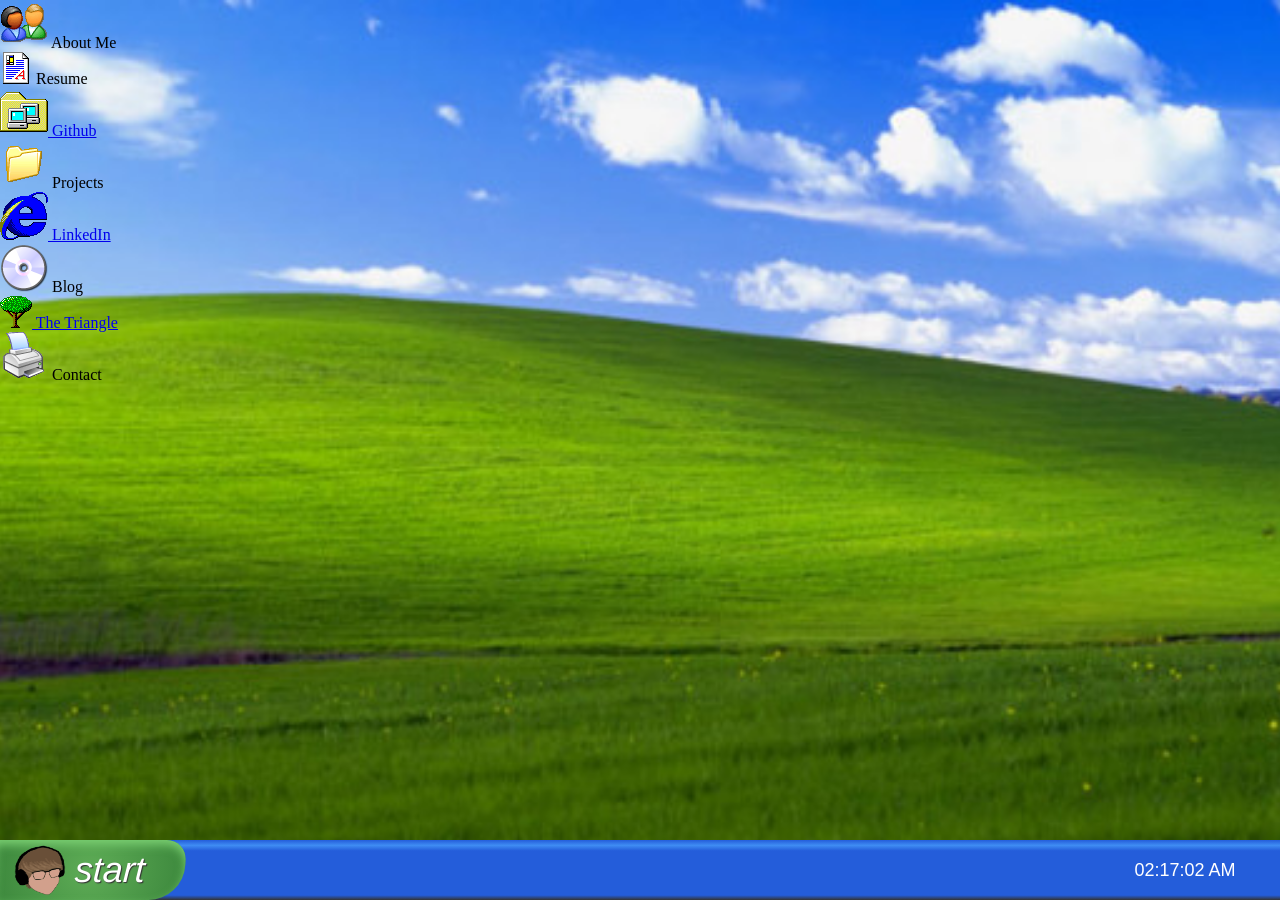
<file: test.html>
<!DOCTYPE html>
<html lang="en">
<head>
<meta charset="UTF-8">
<meta name="viewport" content="width=device-width, initial-scale=1.0">

<link rel="preconnect" href="https://fonts.googleapis.com">
<link rel="preconnect" href="https://fonts.gstatic.com" crossorigin>
<link href="https://fonts.googleapis.com/css2?family=IBM+Plex+Mono:ital,wght@0,100;0,200;0,300;0,400;0,500;0,600;0,700;1,100;1,200;1,300;1,400;1,500;1,600;1,700&display=swap" rel="stylesheet">
<meta name="viewport" content="width=device-width, initial-scale=1">
<link rel="stylesheet" href="https://cdnjs.cloudflare.com/ajax/libs/font-awesome/4.7.0/css/font-awesome.min.css">

<title>Daniel Epstein - Home</title>
<link href="img/newlogo.png" rel="icon">
<link rel="stylesheet" href="test_styles.css">
</head>
<body>
    <div class="body">
      
      <div id="resume-popup" class="popup">
        <div id="resume-popup-header" class="popup-header">Daniel_Epstein_Resume_Final(2).pdf 
          <div class="window-controls">
            <span onclick="hidePopup('resume-popup')"><i class="fa fa-window-minimize"></i></span>
            <span onclick="hidePopup('resume-popup')"><i class="fa fa-window-maximize"></i></span>
            <span onclick="hidePopup('resume-popup')"><i class="fa fa-close"></i></span>
          </div>
        </div>
        <embed src="DanielEpsteinResume.pdf#toolbar=0" width="820" height="555">
      </div>

      <div id="contact-popup" class="popup" onclick="bringToFront()">
        <div id="contact-popup-header" class="popup-header">Contact
          <div class="window-controls">
            <span onclick="hidePopup('contact-popup')"><i class="fa fa-window-minimize"></i></span>
            <span onclick="hidePopup('contact-popup')"><i class="fa fa-window-maximize"></i></span>
            <span onclick="hidePopup('contact-popup')"><i class="fa fa-close"></i></span>
          </div>
        </div>
        <form>
          <div class="form-group">
            <label for="first">
              <span class="first-letter">F</span>irst Name:
            </label>
            <input id="first" name="first" type="text"/>
          </div>

          <div class="form-group">
            <label for="last">
              <span class="first-letter">L</span>ast Name:
            </label>
            <input id="last" name="last" type="text"/>
          </div>

          <div class="form-group">
            <label for="email">
              <span class="first-letter">E</span>mail:
            </label>
            <input id="email" name="email" type="email"/>
          </div>

          <div class="form-group">
            <label for="message">
              <span class="first-letter">M</span>essage:
            </label>
            <textarea id="message" name="message"></textarea>
          </div>

          <button> OK </button>
        </form>
      </div>

      <div id="projects-popup" class="popup" onclick="bringToFront()">
        <div id="projects-popup-header" class="popup-header">Local Disk (C:)
          <div class="window-controls">
            <span onclick="hidePopup('projects-popup')"><i class="fa fa-window-minimize"></i></span>
            <span onclick="hidePopup('projects-popup')"><i class="fa fa-window-maximize"></i></span>
            <span onclick="hidePopup('projects-popup')"><i class="fa fa-close"></i></span>
          </div>
        </div>
        <div class="popup-body">
          <div id="menuBar" class="bar">
            <a><span class="first-letter">F</span>ile</a>
            <a><span class="first-letter">E</span>dit</a>
            <a><span class="first-letter">V</span>iew</a>
            <a><span class="first-letter">F</span>avorites</a>
            <a><span class="first-letter">T</span>ools</a>
            <a><span class="first-letter">H</span>elp</a>
          </div>
          <div id="menuBarLogo">
            <img src="img/newlogo.png"/>
          </div>
          <div id="navBar" class="bar">
            <img src="img/back_icon.png"/>
            <select onmousedown="(function(e){ e.preventDefault(); })(event, this)">
              <option>Back</option>
            </select>
            <img src="img/back_icon.png" style="transform: rotate(180deg); opacity: 0.5;"/>
            <select onmousedown="(function(e){ e.preventDefault(); })(event, this)" style="opacity: 0.5;">
              <option></option>
            </select>
            <img src="icons/ICON/922.ico"/> 
          </div>
          <div id="search" class="bar">
            <img src="icons/ICON/190.ico"/>
            Search
          </div>
          <div id="folders">
            <img src="icons/ICON/20.ico"/>
            Folders
          </div>
          <div id="idek" class="bar">
            <img src="icons/ICON/659.ico"/>
          </div>
          <div id="address" class="bar">
            <span>Address</span>
            <div id="address_input_container">
              <input id="address_input" type="text" value="C:\"/>
            </div>
          </div>
          <div id="folders-select">
            <div class="bar fs-header" style="width: calc(100% - 20px); border-right: 5px solid #f1eee5;"> Folders </div>
            <div id="folders-list-container">
              <ul>
                <li><img src="icons/ICON/34.ico"/> My Documents</li>
                <li><img src="icons/ICON/117.ico"/> My Computer</li>
                <ul>
                  <li><img src="icons/ICON/49.ico"/> 3.5 Floppy (A:)</li>
                  <li id="blog_select" ondblclick="blog_files();"><img src="icons/ICON/91.ico"/> Removable Disk (B:)</li>
                  <li id="project_select" ondblclick="projects_files();"><img src="icons/ICON/64.ico"/> Local Disk (C:)</li>
                  <ul>
                    <li class="no-subfolder" ondblclick="kanoodle_files();"><img src="icons/ICON/34.ico" /> Kanoodle Solver</li>
                    <li class="no-subfolder"><img src="icons/ICON/34.ico" /> Custom Shell</li>
                    <li class="no-subfolder"><img src="icons/ICON/34.ico" /> Liftoff Planner</li>
                    <li class="no-subfolder"><img src="icons/ICON/34.ico" /> Star Wars Game</li>
                    <li class="no-subfolder"><img src="icons/ICON/34.ico" /> Arc Reactor Model(1)</li>
                    <li class="no-subfolder"><img src="icons/ICON/34.ico" /> Jupyter Notebook</li>
                  </ul>
                </ul>
              </ul>
            </div>
          </div>
          <div id="folders-content">
            <div class="bar fs-header" style="width: calc(40% - 22px)"> Name </div>
            <div class="bar fs-header" style="justify-content: end"> Size </div>
            <div class="bar fs-header"> Type </div>
            <div class="bar fs-header"> Date Modified </div>
          </div>
          <div id="file-footer">

          </div>
        </div>
      </div>

      <div id="notepad-popup" class="popup">
        <div id="notepad-popup-header" class="popup-header"> Untitled - Notepad
          <div class="window-controls">
            <span onclick="hidePopup('resume-popup')"><i class="fa fa-window-minimize"></i></span>
            <span onclick="hidePopup('resume-popup')"><i class="fa fa-window-maximize"></i></span>
            <span onclick="hidePopup('resume-popup')"><i class="fa fa-close"></i></span>
          </div>
        </div>
        <div id="menuBar" class="bar" style="width: 100%">
          <a><span class="first-letter">F</span>ile</a>
          <a><span class="first-letter">E</span>dit</a>
          <a><span class="first-letter">V</span>iew</a>
          <a><span class="first-letter">F</span>avorites</a>
          <a><span class="first-letter">T</span>ools</a>
          <a><span class="first-letter">H</span>elp</a>
        </div>
        <article id="file-text">

        </article>
      </div>

      <section id="home">
      </section>  
      <footer>
        <div class="menu"><img src="img/newlogo.png"/>start</div><div id="time"></div>
      </footer>    
    </div>

<script>

    function kanoodle_files() {
      console.log("KANOODLE")
      document.getElementById("folders-content").innerHTML =
      `<div class="bar fs-header" style="width: calc(40% - 22px)"> Name </div>
        <div class="bar fs-header" style="justify-content: end"> Size </div>
        <div class="bar fs-header"> Type </div>
        <div class="bar fs-header"> Date Modified </div>
        <div class="file-column" id="column-name" style="width: calc(40% - 2px); background-color: #f1f3f5;">  
            <span class="file-item"> <img src="icons/ICON/34.ico"/> .dist </span>
            <span class="file-item"> <img src="icons/ICON/34.ico"/> __pycache__ </span>
            <span class="file-item"> <img src="icons/python.png"/> board.py </span>
            <span class="file-item"> <img src="icons/python.png"/> main.py </span>
            <span class="file-item"> <img src="icons/python.png"/> menu.py </span>
            <span class="file-item"> <img src="icons/python.png"/> piece.py </span>
            <span class="file-item"> <img src="icons/ICON/403.ico"/> README.txt </span>
          </div>
          <div class="file-column" id="column-size"> 
            <span class="file-item">  </span>
            <span class="file-item">  </span>
            <span class="file-item"> 6 KB </span>
            <span class="file-item"> 5 KB </span>
            <span class="file-item"> 12 KB </span>
            <span class="file-item"> 2 KB </span>
            <span class="file-item"> 1 KB </span>
          </div>
          <div class="file-column" id="column-type">
            <span class="file-item"> File Folder </span>
            <span class="file-item"> File Folder </span>
            <span class="file-item"> Python Source File </span>
            <span class="file-item"> Python Source File </span>
            <span class="file-item"> Python Source File </span>
            <span class="file-item"> Python Source File </span>
            <span class="file-item"> Text Document </span>
          </div>
          <div class="file-column" id="column-date"> 
            <span class="file-item"> 05/25/2024 5:50 PM </span>
            <span class="file-item"> 07/06/2024 2:40 PM </span>
            <span class="file-item"> 09/15/2023 8:11 PM </span>
            <span class="file-item"> 01/03/2024 8:33 PM </span>
            <span class="file-item"> 09/15/2023 10:16 AM </span>
            <span class="file-item"> 08/24/2023 8:31 PM </span>
            <span class="file-item"> 11/06/2023 8:50 PM </span>
          </div>`
    }

    function projects_files() {
      console.log("PROJECTS")
      document.getElementById("folders-content").innerHTML =
      `<div class="bar fs-header" style="width: calc(40% - 22px)"> Name </div>
        <div class="bar fs-header" style="justify-content: end"> Size </div>
        <div class="bar fs-header"> Type </div>
        <div class="bar fs-header"> Date Modified </div>
        <div class="file-column" id="column-name" style="width: calc(40% - 2px); background-color: #f1f3f5;"> 
            <span class="file-item"> <img src="icons/ICON/34.ico" /> Kanoodle Solver </span> 
            <span class="file-item"> <img src="icons/ICON/34.ico" /> Custom Shell </span>
            <span class="file-item"> <img src="icons/ICON/34.ico" /> Liftoff Planner </span>
            <span class="file-item"> <img src="icons/ICON/34.ico" /> Star Wars Game </span>
            <span class="file-item"> <img src="icons/ICON/34.ico" /> Arc Reactor Model(1) </span>
            <span class="file-item"> <img src="icons/ICON/34.ico" /> Jupyter Notebook </span>
          </div>
          <div class="file-column" id="column-size"> 
            <span class="file-item">  </span>
            <span class="file-item">  </span>
            <span class="file-item">  </span>
            <span class="file-item">  </span>
            <span class="file-item">  </span>
            <span class="file-item">  </span>
          </div>
          <div class="file-column" id="column-type">
            <span class="file-item"> File Folder </span>
            <span class="file-item"> File Folder </span>
            <span class="file-item"> File Folder </span>
            <span class="file-item"> File Folder </span>
            <span class="file-item"> File Folder </span>
            <span class="file-item"> File Folder </span>
          </div>
          <div class="file-column" id="column-date"> 
            <span class="file-item"> 05/25/2024 5:50 PM </span>
            <span class="file-item"> 07/06/2024 2:40 PM </span>
            <span class="file-item"> 09/15/2023 8:11 PM </span>
            <span class="file-item"> 01/03/2024 8:33 PM </span>
            <span class="file-item"> 09/15/2023 10:16 AM </span>
            <span class="file-item"> 08/24/2023 8:31 PM </span>
          </div>`
    }

    function blog_files() {
      console.log("BLOG")
      document.getElementById("folders-content").innerHTML =
      `<div class="bar fs-header" style="width: calc(40% - 22px)"> Name </div>
        <div class="bar fs-header" style="justify-content: end"> Size </div>
        <div class="bar fs-header"> Type </div>
        <div class="bar fs-header"> Date Modified </div>
        <div class="file-column" id="column-name" style="width: calc(40% - 2px); background-color: #f1f3f5;">
            <span class="file-item" onclick="showPopup(\'notepad-popup\', \'majorana_one.txt\')"> <img src="icons/notepad.png" /> majorana_one.txt </span> 
            <span class="file-item" onclick="showPopup(\'notepad-popup\', \'majorana_one.txt\')"> <img src="icons/notepad.png" /> cci_engineering_merger.txt </span> 
            <span class="file-item" onclick="showPopup(\'notepad-popup\', \'majorana_one.txt\')"> <img src="icons/notepad.png" /> crowdstrike_oops.txt </span>
            <span class="file-item" onclick="showPopup(\'notepad-popup\', \'majorana_one.txt\')"> <img src="icons/notepad.png" /> drexel_cybersecurity.txt </span>
            <span class="file-item" onclick="showPopup(\'notepad-popup\', \'majorana_one.txt\')"> <img src="icons/notepad.png" /> my_time_at_lyquix.txt </span>
            <span class="file-item" onclick="showPopup(\'notepad-popup\', \'majorana_one.txt\')"> <img src="icons/notepad.png" /> accessibility.txt </span>
            <span class="file-item" onclick="showPopup(\'notepad-popup\', \'majorana_one.txt\')"> <img src="icons/notepad.png" /> tech_communication.txt </span>
          </div>
          <div class="file-column" id="column-size"> 
            <span class="file-item">  </span>
            <span class="file-item">  </span>
            <span class="file-item">  </span>
            <span class="file-item">  </span>
            <span class="file-item">  </span>
            <span class="file-item">  </span>
          </div>
          <div class="file-column" id="column-type">
            <span class="file-item"> Text Document </span>
            <span class="file-item"> Text Document </span>
            <span class="file-item"> Text Document </span>
            <span class="file-item"> Text Document </span>
            <span class="file-item"> Text Document </span>
            <span class="file-item"> Text Document </span>
          </div>
          <div class="file-column" id="column-date"> 
            <span class="file-item"> 05/25/2024 5:50 PM </span>
            <span class="file-item"> 07/06/2024 2:40 PM </span>
            <span class="file-item"> 09/15/2023 8:11 PM </span>
            <span class="file-item"> 01/03/2024 8:33 PM </span>
            <span class="file-item"> 09/15/2023 10:16 AM </span>
            <span class="file-item"> 08/24/2023 8:31 PM </span>
          </div>`
    }
    
    function bringToFront(id) {
      var elements  = document.getElementsByTagName("*"),
      maxZIndex = 0;

      for( var i=0; i < elements.length; i++ ) {
          var zIndex = parseInt(elements[i].style.zIndex) || 0;
          maxZIndex  = zIndex > maxZIndex ? zIndex : maxZIndex;
      }
      var i = this.id || id;
      if(i){
        document.getElementById(i).style.zIndex = maxZIndex+1;
      }
    }

    var elements = document.getElementsByClassName("popup");

    let clickTimeout;

    // Get all li elements
    function allLIsClick(){
      const listItems = document.querySelectorAll('li');

      // Add the click event listener to each li
      listItems.forEach(function(li) {
          li.addEventListener('click', function (e) {handleClick(e)});
          li.addEventListener('dblclick', function (e) {handleDoubleClick(e)});
      });
    }

    // Function to handle the click event
    function handleDoubleClick(event) {
      var elems = document.getElementsByClassName("selected");
      for(var i = 0; i < elems.length; i++){
        elems[i].classList.remove('selected');
      }
      if(event.detail > 1){
        document.getElementById(event.srcElement.id).classList.add("selected");
      }
        }

    function handleClick(event) {
        if(event.detail == 1){
          console.log("CLICK");
        }
        }

    allLIsClick();

    for (var i = 0; i < elements.length; i++) {
        elements[i].addEventListener('mousedown', bringToFront, false);
    }

    function allowDrop(event) {
        event.preventDefault(); // Allow drop
    }

    function drag(event) {
        var draggedElement = event.target.closest('.draggableLink');
        event.dataTransfer.setData("text", draggedElement.id); // Set the dragged element's ID
    }

    function drop(event) {
        event.preventDefault(); // Prevent default drop behavior
        var data = event.dataTransfer.getData("text"); // Get the dragged element's ID
        var draggedElement = document.getElementById(data); // Find the dragged element by its ID
        
        // Check if draggedElement exists
        if (!draggedElement) {
            console.error("Dragged element with ID '" + data + "' not found in document.");
            return;
        }
        
        // Append the dragged element to the drop zone
        event.target.appendChild(draggedElement);
    }

    function hideStart(){
        // document.getElementById('start').style.display = 'None';
        let home = document.getElementById("home");
        home.innerHTML = '';
        // <div id="div1" class="dropSpot" ondrop="drop(event)" ondragover="allowDrop(event)"></div>
        let columns = 10;
        let rows = 6;

        for(var i = 0; i < rows * columns; i++){
            let elem = document.createElement("div")
            elem.setAttribute('id', 'div'+i);
            elem.setAttribute('class', 'dropSpot');
            elem.setAttribute('ondrop', 'drop(event)');
            elem.setAttribute('ondragover', 'allowDrop(event)');
            home.appendChild(elem);
        }

        document.getElementById("div0").innerHTML = '<a class="draggableLink" id="link-about" draggable="true" ondragstart="drag(event)"><img src="icons/ICON/1009.ico"/> About Me </a>';
        document.getElementById("div"+columns).innerHTML = '<a onclick="showPopup(\'resume-popup\', \'resume\')" class="draggableLink" id="link-resume" draggable="true" ondragstart="drag(event)"><img src="icons/ICON/12.ico"/> Resume </a>';
        document.getElementById("div"+(columns+1)).innerHTML = '<a target="_blank" href="https://github.com/mdepstein0" class="draggableLink" id="link-github" draggable="true" ondragstart="drag(event)"><img src="icons/ICON/930.ico"/> Github </a>';
        document.getElementById("div"+columns*2).innerHTML = '<a onclick="showPopup(\'projects-popup\', \'projects\')" class="draggableLink" id="link-projects" draggable="true" ondragstart="drag(event)"><img src="icons/ICON/19.ico"/> Projects </a>';
        document.getElementById("div"+(columns*2+1)).innerHTML = '<a target="_blank" href="https://www.linkedin.com/in/daniel-epstein-cs" class="draggableLink" id="link-linkedin" draggable="true" ondragstart="drag(event)"><img src="icons/ICON/1481.ico"/> LinkedIn </a>';
        document.getElementById("div"+columns*3).innerHTML = '<a onclick="showPopup(\'projects-popup\', \'blog\')" class="draggableLink" id="link-blog" draggable="true" ondragstart="drag(event)"><img src="icons/ICON/1221.ico"/> Blog </a>';
        document.getElementById("div"+columns*4).innerHTML = '<a onclick="showPopup(\'contact-popup\', \'contact\')" class="draggableLink" id="link-contact" draggable="true" ondragstart="drag(event)"><img src="icons/ICON/129.ico"/> Contact </a>';
        document.getElementById("div"+(columns*3+1)).innerHTML = '<a target="_blank" href="https://www.thetriangle.org/author/depstein/" class="draggableLink" id="link-triangle" draggable="true" ondragstart="drag(event)"><img src="icons/ICON/312.ico"/> The Triangle </a>';

        // var footer = document.createElement("footer");
        // footer.innerHTML = '<div class="menu"><img src="img/newlogo.png"/>start</div><div id="time"></div>';
        // home.appendChild(footer);

        let a;
        let time;
        a = new Date();

        let h = a.getHours() % 12;
        h = h < 10 ? "0" + h : h;
        
        let m = a.getMinutes();
        m = m < 10 ? "0" + m : m;

        let q = a.getHours() > 11 ? "PM" : "AM";

        let s = a.getSeconds();
        s = s < 10 ? "0" + s : s;

        time = h + ':' + m + ":" + s + " " + q;
        document.getElementById('time').innerHTML = time;

        setInterval(() => {
          a = new Date();

          let h = a.getHours() % 12;
          h = h < 10 ? "0" + h : h;
          h = h == "00" ? "12" : h;
          
          let m = a.getMinutes();
          m = m < 10 ? "0" + m : m;

          let q = a.getHours() > 11 ? "PM" : "AM";

          let s = a.getSeconds();
          s = s < 10 ? "0" + s : s;

          time = h + ':' + m + ":" + s + " " + q;
          document.getElementById('time').innerHTML = time;
        }, 1000);
    }
    // setTimeout(window.addEventListener, 100, 'keypress', hideStart, false) //4000
    hideStart()

    function showPopup(id, type){
      var elems = document.getElementsByClassName("selected");
      if(type == "projects"){
        projects_files();
        for(var i = 0; i < elems.length; i++){
          elems[i].classList.remove('selected');
        }
        document.getElementById("project_select").classList.add("selected");
      }
      else if(type == "blog") {
        blog_files();
        for(var i = 0; i < elems.length; i++){
          elems[i].classList.remove('selected');
        }
        document.getElementById("blog_select").classList.add("selected");
      }
      var left = Math.floor(Math.random() * 501) + 250;
      var top = Math.floor(Math.random() * 151) + 5;
      let r = document.getElementById(id);
      r.style.top = top + "px";
      r.style.left = left + "px";
      r.style.display = 'block';
      bringToFront(id);
    }

    function hidePopup(id){
      let r = document.getElementById(id);
      r.style.display = 'none';
    }

    //Make the DIV element draggagle:
    dragElement(document.getElementById("resume-popup"));
    dragElement(document.getElementById("contact-popup"));
    dragElement(document.getElementById("projects-popup"));
    dragElement(document.getElementById("notepad-popup"));

    function dragElement(elmnt) {
      var pos1 = 0, pos2 = 0, pos3 = 0, pos4 = 0;
      if (document.getElementById(elmnt.id + "header")) {
        /* if present, the header is where you move the DIV from:*/
        document.getElementById(elmnt.id + "header").onmousedown = dragMouseDown;
      } else {
        /* otherwise, move the DIV from anywhere inside the DIV:*/
        elmnt.onmousedown = dragMouseDown;
      }

      function dragMouseDown(e) {
        e = e || window.event;
        // e.preventDefault();
        // get the mouse cursor position at startup:
        pos3 = e.clientX;
        pos4 = e.clientY;
        document.onmouseup = closeDragElement;
        // call a function whenever the cursor moves:
        document.onmousemove = elementDrag;
      }

      function elementDrag(e) {
        e = e || window.event;
        e.preventDefault();
        // calculate the new cursor position:
        pos1 = pos3 - e.clientX;
        pos2 = pos4 - e.clientY;
        pos3 = e.clientX;
        pos4 = e.clientY;
        // set the element's new position:
        elmnt.style.top = (elmnt.offsetTop - pos2) + "px";
        elmnt.style.left = (elmnt.offsetLeft - pos1) + "px";
      }

      function closeDragElement() {
        /* stop moving when mouse button is released:*/
        document.onmouseup = null;
        document.onmousemove = null;
      }
    }

</script>
</body>
</html>
</file>
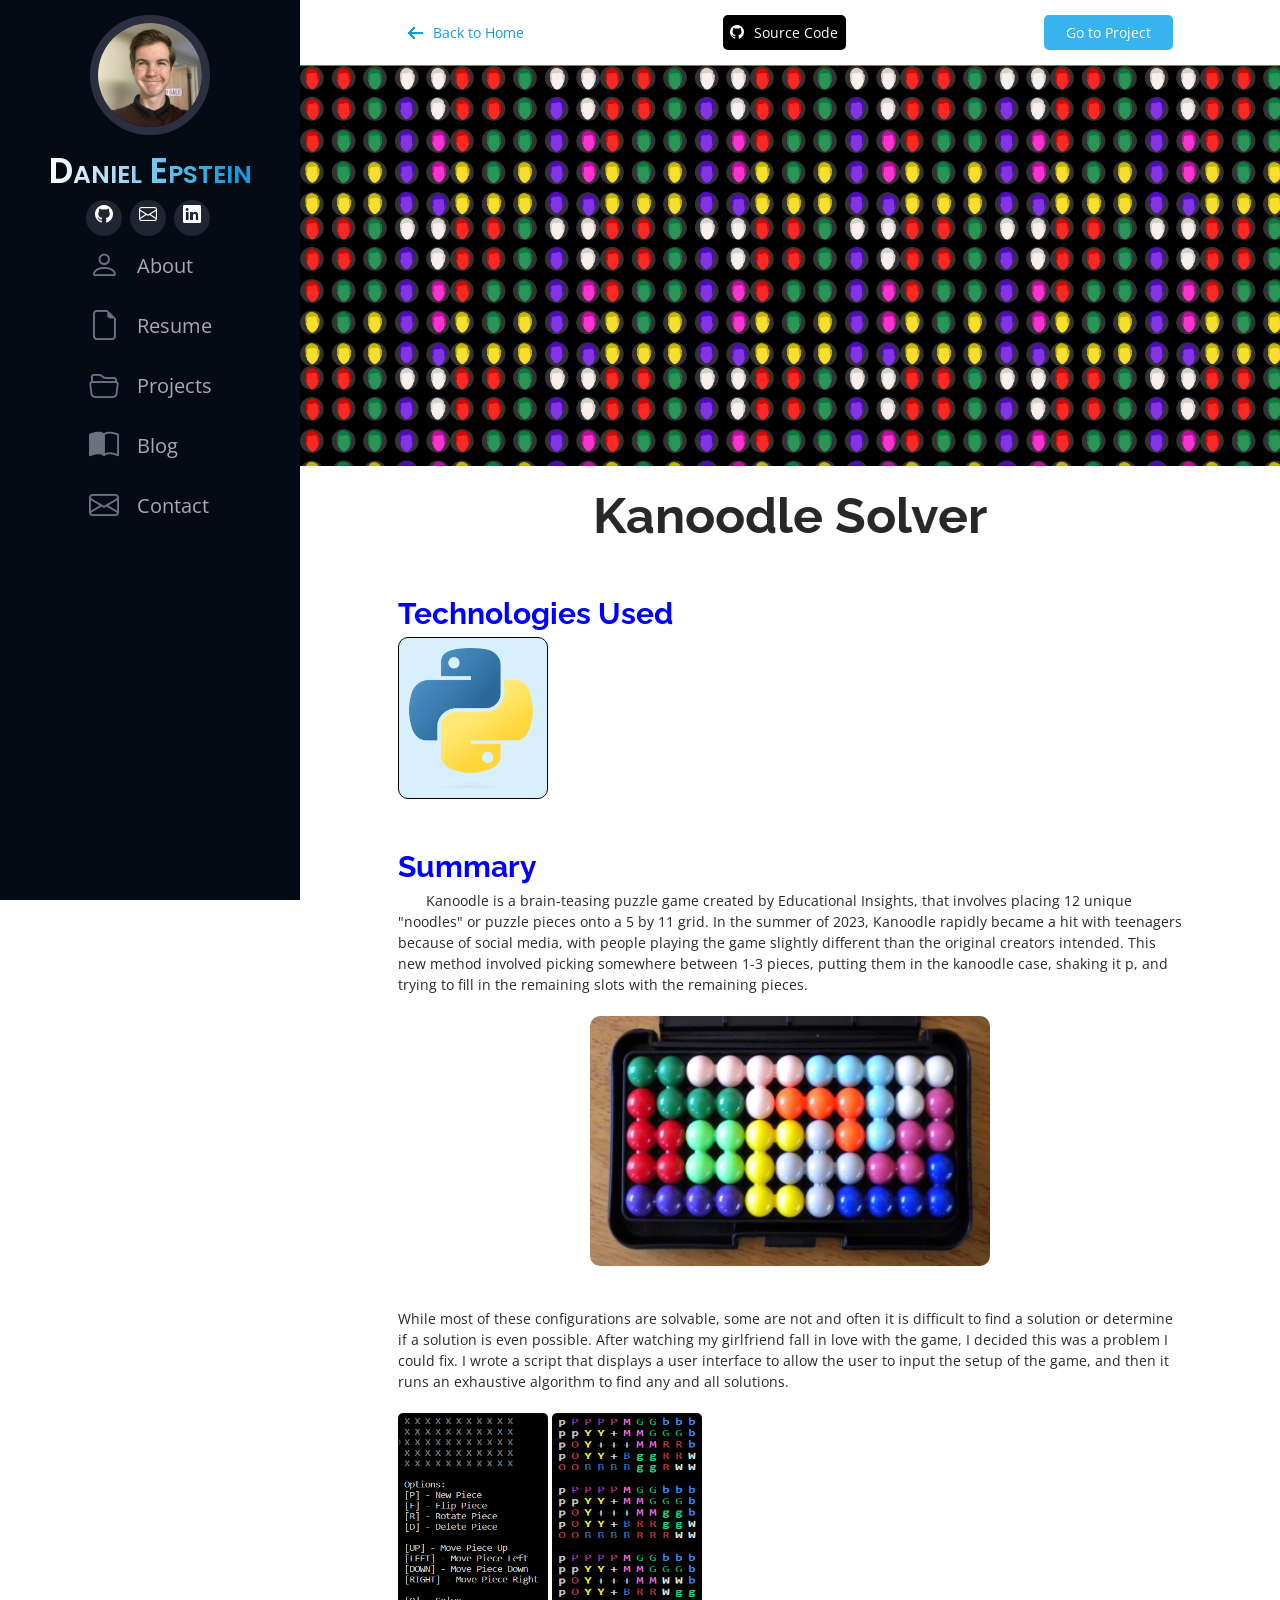
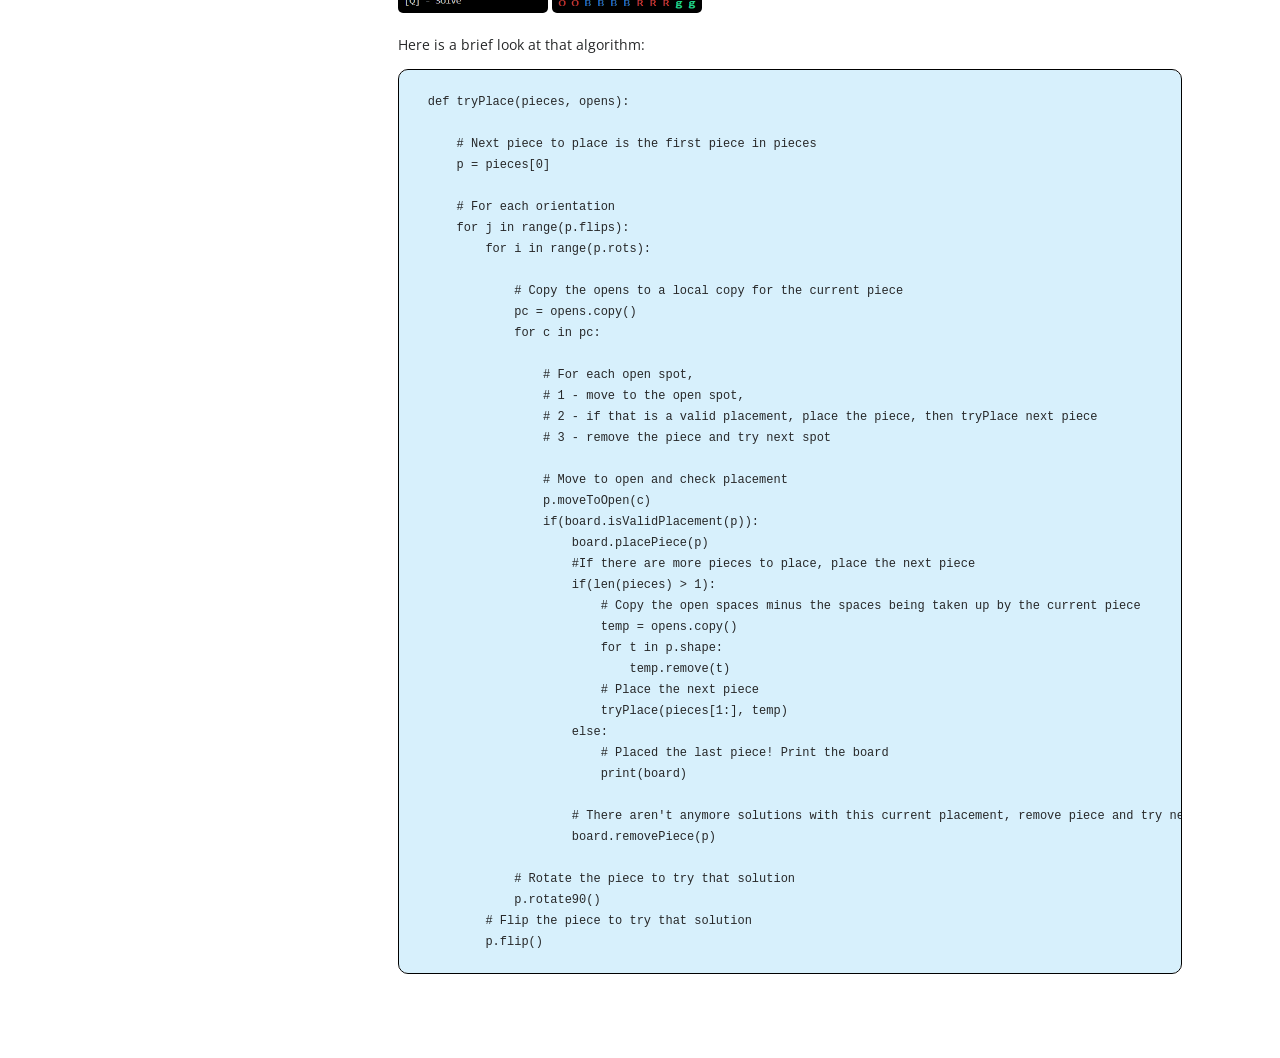
<file: projectinfo/kanoodle.html>
<!DOCTYPE html>
<html lang="en">

<head>
  <meta charset="utf-8">
  <meta content="width=device-width, initial-scale=1.0" name="viewport">

  <link href="https://cdn.jsdelivr.net/npm/bootstrap@5.1.3/dist/css/bootstrap.min.css" rel="stylesheet">
  <script src="https://cdn.jsdelivr.net/npm/bootstrap@5.1.3/dist/js/bootstrap.bundle.min.js"></script>
  <script src="https://code.jquery.com/jquery-3.6.3.min.js" integrity="sha256-pvPw+upLPUjgMXY0G+8O0xUf+/Im1MZjXxxgOcBQBXU=" crossorigin="anonymous"></script>
  <link rel="stylesheet" href="https://www.w3schools.com/w3css/4/w3.css">
  <link rel="stylesheet" href="https://cdn.jsdelivr.net/npm/bootstrap-icons@1.3.0/font/bootstrap-icons.css">
  <meta content="A Personal Projects website created by Daniel Epstein" name="description">
  <meta content="Daniel Epstein" name="keywords">

  <!-- Google Fonts -->
  <link href="https://fonts.googleapis.com/css?family=Open+Sans:300,300i,400,400i,600,600i,700,700i|Raleway:300,300i,400,400i,500,500i,600,600i,700,700i|Poppins:300,300i,400,400i,500,500i,600,600i,700,700i" rel="stylesheet">

  <!-- Template Main CSS File -->
  <link href="../styles.css" rel="stylesheet">
  <link href="../projectinfo.css" rel="stylesheet">

  <script>
    function toggleNav(){
      var x = document.getElementById('nav-dropdown');
      var b = document.getElementById('navtoggle');
        $("#nav-dropdown").slideToggle();
        b.classList.toggle("bi-list");
        b.classList.toggle("bi-x");
    }
  </script>

  <title>Projects - Kanoodle Solver</title>
  <link href="../img/logo.png" rel="icon">
</head>

<!-- ======= Mobile nav toggle button ======= -->
<i class="bi bi-list mobile-nav-toggle" onclick="toggleNav()" id="navtoggle"></i>

<body>

    <!-- ======= Header ======= -->
    <header id="header">
        <div class="d-flex">

        <div class="profile">
            <a href="../index.html"><img src="../img/profile.png" alt="" class="img-fluid rounded-circle"></a>
            <a href="../index.html"><img src="../img/logo_long_white.png" alt="" class="sticky-image d-flex"></a>
            <h1 class="text-light"><a href="../index.html">Daniel Epstein</a></h1>
            <div class="social-links mt-2 text-center">
                <a href="https://github.com/mdepstein0" target="_blank" rel="noopener noreferrer" class="twitter"><i class="bi bi-github"></i></a>
                <a href="mailto:mdepstein0@gmail.com" target="_blank" rel="noopener noreferrer" class="instagram"><i class="bi bi-envelope"></i></a>
                <a href="https://www.linkedin.com/in/daniel-epstein-cs" target="_blank" rel="noopener noreferrer" class="linkedin"><i class="bi bi-linkedin"></i></a>
            </div>
        </div>

        <nav id="navbar" class="nav-menu navbar">
            <ul>
            <li><a href="../index.html#about" class="nav-link scrollto"><i class="bi bi-person"></i> <span>About</span></a></li>
            <li><a href="../index.html#resume" class="nav-link scrollto"><i class="bi bi-file-earmark"></i> <span>Resume</span></a></li>
            <li><a href="../index.html#Projects" class="nav-link scrollto"><i class="bi bi-folder2-open"></i> <span>Projects</span></a></li>
            <li><a href="../index.html#blog" class="nav-link scrollto"><i class="bi bi-book-half"></i> <span>Blog</span></a></li>
            <li><a href="../index.html#contact" class="nav-link scrollto"><i class="bi bi-envelope"></i> <span>Contact</span></a></li>
            </ul>
        </nav>
        
        <aside id="nav-dropdown" class="nav-menu" style="display: none;">
            <ul>
            <li><a href="../index.html#about" class="nav-link scrollto"><i class="bi bi-person"></i> <span>About</span></a></li>
            <li><a href="../index.html#resume" class="nav-link scrollto"><i class="bi bi-file-earmark"></i> <span>Resume</span></a></li>
            <li><a href="../index.html#Projects" class="nav-link scrollto"><i class="bi bi-book"></i> <span>Projects</span></a></li>
            <li><a href="../index.html#blog" class="nav-link scrollto"><i class="bi bi-book-half"></i> <span>Blog</span></a></li>
            <li><a href="../index.html#contact" class="nav-link scrollto"><i class="bi bi-envelope"></i> <span>Contact</span></a></li>
            </ul>
        </aside>
        <!-- .nav-menu -->
        </div>
    </header><!-- End Header -->

    <section class="projectinfo">
        <div class="featured-image" style="background-image: url('../img/kanoodle.png'); background-size: 150px; background-color: black"></div>
        <h1>Kanoodle Solver</h1>
        
        <h2>Technologies Used</h2>
        <div class="tech-used">
            <div class="tech-item">
                <img src="../img/technologies/python.png"/>
            </div>
        </div>

        <h2>Summary</h2>
        <div class="info-text">
            &emsp;&emsp;Kanoodle is a brain-teasing puzzle game created by Educational Insights, that involves placing 12 unique "noodles" or puzzle pieces
            onto a 5 by 11 grid. In the summer of 2023, Kanoodle rapidly became a hit with teenagers because of social media, with people playing the game
            slightly different than the original creators intended. This new method involved picking somewhere between 1-3 pieces, putting them in the kanoodle 
            case, shaking it p, and trying to fill in the remaining slots with the remaining pieces. <br/><br/>
            <img src="../img/kanoodle-solved.jpg" class="center-img"/><br/><br/>
            While most of these configurations are solvable, some are not and often it is difficult to find a solution or determine if a solution is even possible.
            After watching my girlfriend fall in love with the game, I decided this was a problem I could fix. I wrote a script that displays a user interface
            to allow the user to input the setup of the game, and then it runs an exhaustive algorithm to find any and all solutions.<br/><br/>
            <img src="../img/kanoodle-menu.png" class="tall-img"/>
            <img src="../img/kanoodle-output.png" class="tall-img"/><br/><br/>
            
            Here is a brief look at that algorithm:<br/>

<pre>
    <code>
    def tryPlace(pieces, opens):

        # Next piece to place is the first piece in pieces
        p = pieces[0]

        # For each orientation
        for j in range(p.flips):
            for i in range(p.rots):

                # Copy the opens to a local copy for the current piece
                pc = opens.copy()
                for c in pc:

                    # For each open spot, 
                    # 1 - move to the open spot,
                    # 2 - if that is a valid placement, place the piece, then tryPlace next piece
                    # 3 - remove the piece and try next spot

                    # Move to open and check placement
                    p.moveToOpen(c)
                    if(board.isValidPlacement(p)):
                        board.placePiece(p)
                        #If there are more pieces to place, place the next piece
                        if(len(pieces) > 1):
                            # Copy the open spaces minus the spaces being taken up by the current piece
                            temp = opens.copy()
                            for t in p.shape:
                                temp.remove(t)
                            # Place the next piece
                            tryPlace(pieces[1:], temp)
                        else:
                            # Placed the last piece! Print the board
                            print(board)

                        # There aren't anymore solutions with this current placement, remove piece and try next                
                        board.removePiece(p)

                # Rotate the piece to try that solution
                p.rotate90()
            # Flip the piece to try that solution
            p.flip()
    </code>
</pre>
        </div>
        <div class="blog-controls">
            <a href="../index.html#Projects"><span class="arrow"></span> Back to Home</a>
            <a href="https://github.com/mdepstein0/kanoodle" target="_blank" rel="noopener noreferrer" class="github"><i class="bi bi-github"></i> Source Code </a>
            <a href="https://github.com/mdepstein0/kanoodle" class="button">Go to Project</a>
        </div>
    </article>

</body>


</html>
</file>
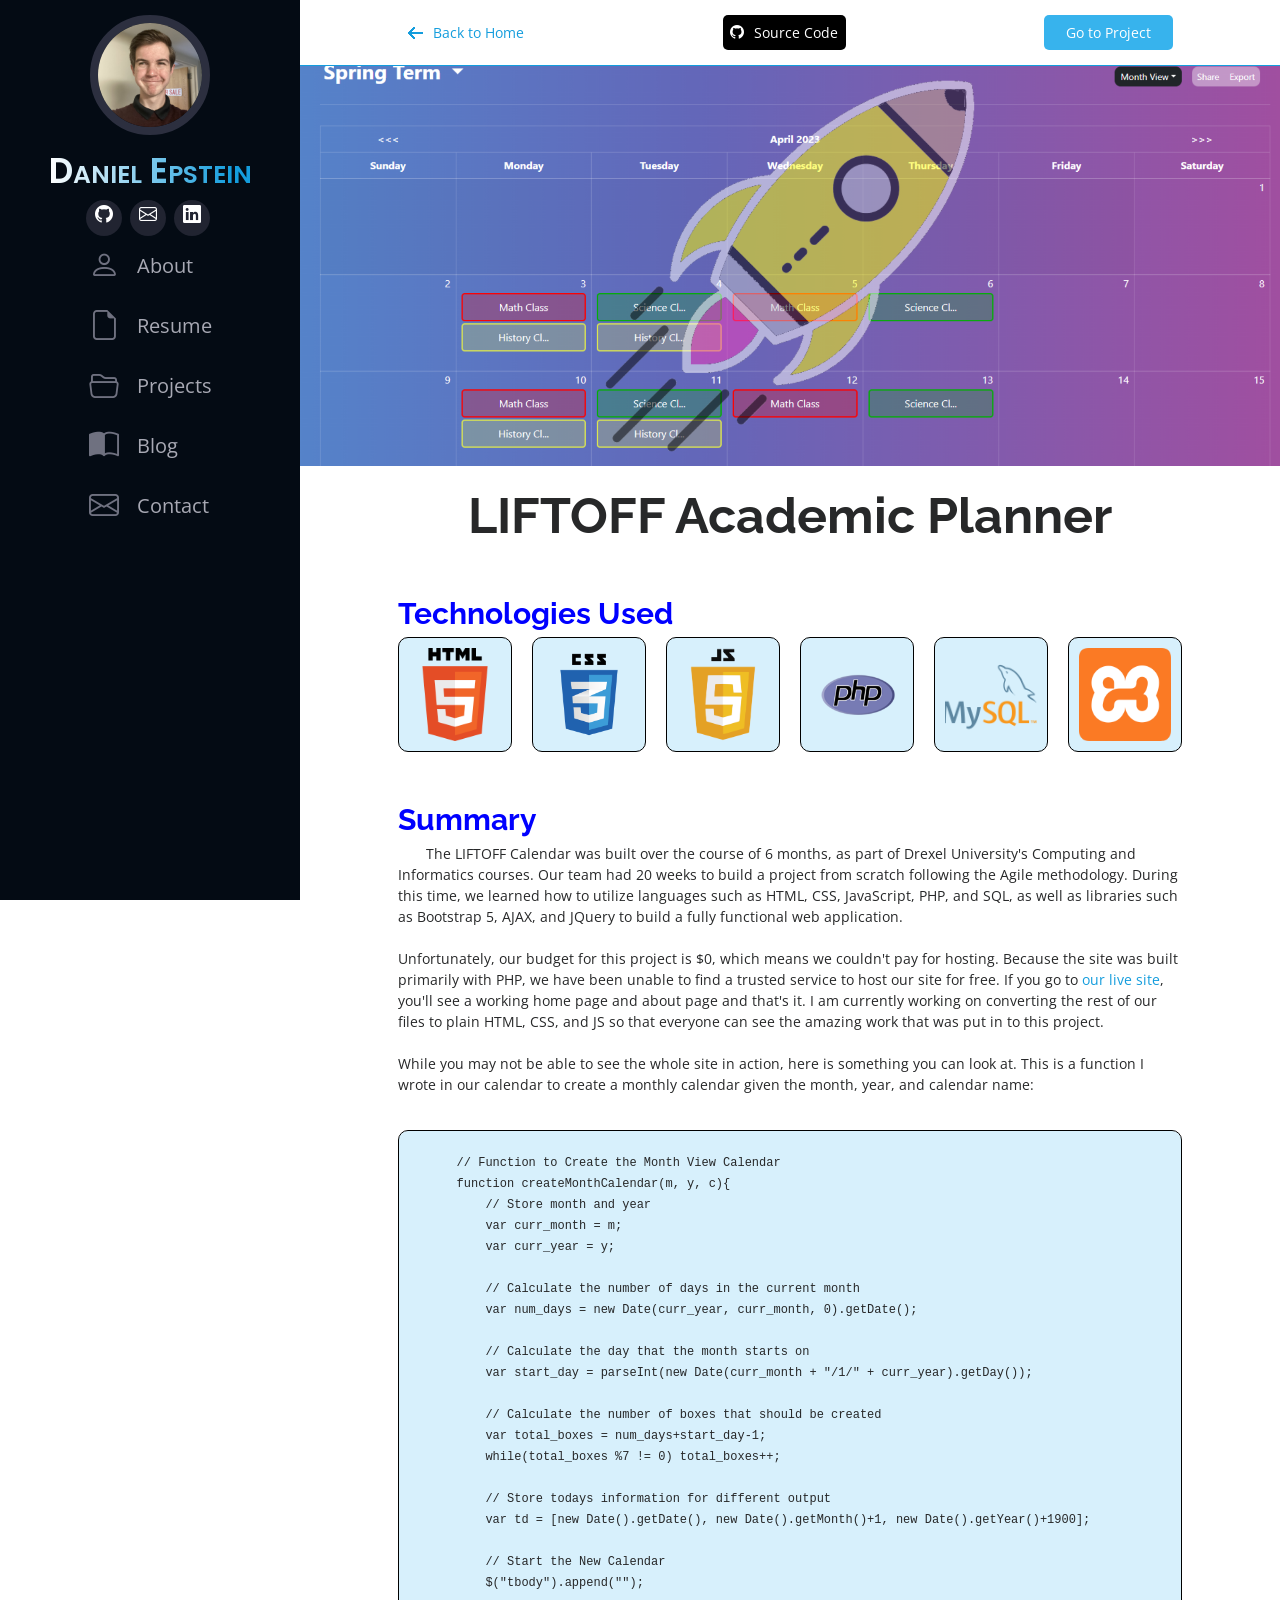
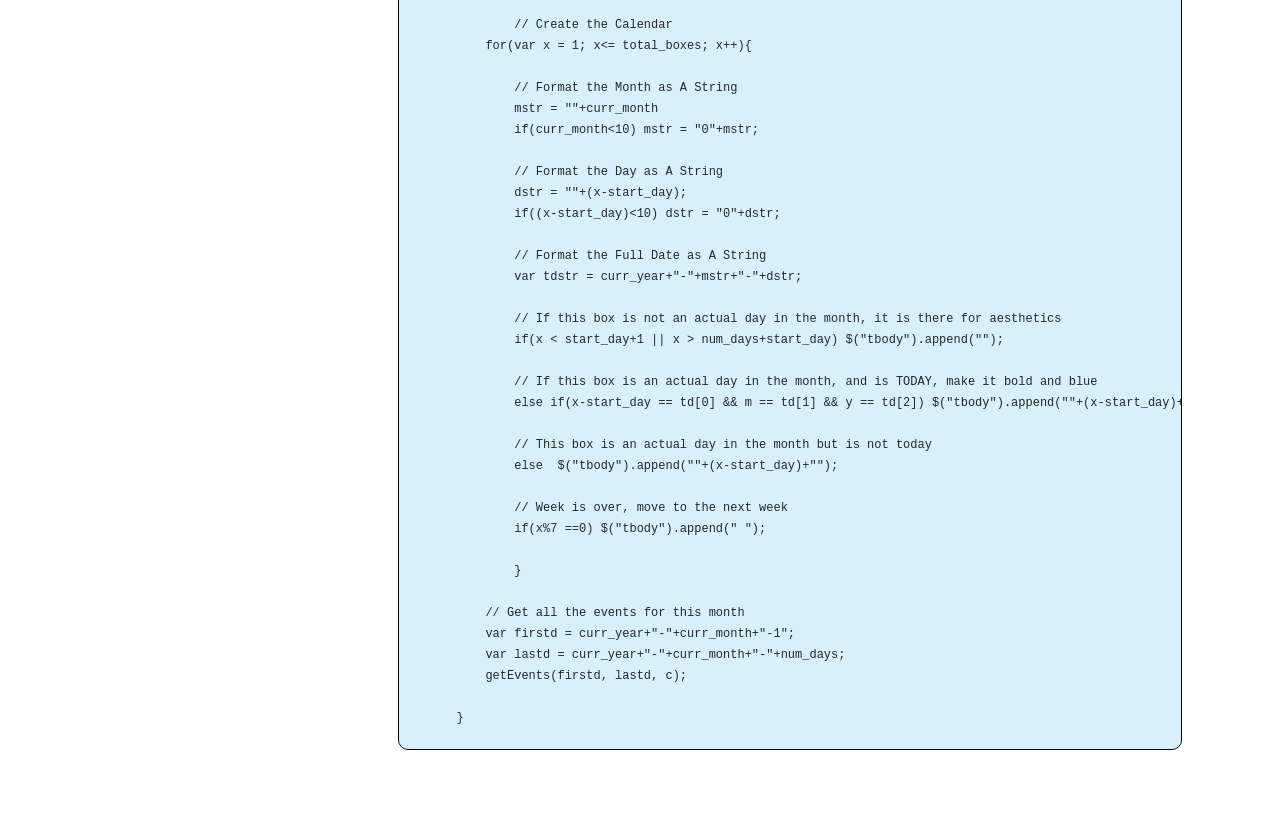
<file: projectinfo/liftoff.html>
<!DOCTYPE html>
<html lang="en">

<head>
  <meta charset="utf-8">
  <meta content="width=device-width, initial-scale=1.0" name="viewport">

  <link href="https://cdn.jsdelivr.net/npm/bootstrap@5.1.3/dist/css/bootstrap.min.css" rel="stylesheet">
  <script src="https://cdn.jsdelivr.net/npm/bootstrap@5.1.3/dist/js/bootstrap.bundle.min.js"></script>
  <script src="https://code.jquery.com/jquery-3.6.3.min.js" integrity="sha256-pvPw+upLPUjgMXY0G+8O0xUf+/Im1MZjXxxgOcBQBXU=" crossorigin="anonymous"></script>
  <link rel="stylesheet" href="https://www.w3schools.com/w3css/4/w3.css">
  <link rel="stylesheet" href="https://cdn.jsdelivr.net/npm/bootstrap-icons@1.3.0/font/bootstrap-icons.css">
  <meta content="A Personal Projects website created by Daniel Epstein" name="description">
  <meta content="Daniel Epstein" name="keywords">

  <!-- Google Fonts -->
  <link href="https://fonts.googleapis.com/css?family=Open+Sans:300,300i,400,400i,600,600i,700,700i|Raleway:300,300i,400,400i,500,500i,600,600i,700,700i|Poppins:300,300i,400,400i,500,500i,600,600i,700,700i" rel="stylesheet">

  <!-- Template Main CSS File -->
  <link href="../styles.css" rel="stylesheet">
  <link href="../projectinfo.css" rel="stylesheet">

  <script>
    function toggleNav(){
      var x = document.getElementById('nav-dropdown');
      var b = document.getElementById('navtoggle');
        $("#nav-dropdown").slideToggle();
        b.classList.toggle("bi-list");
        b.classList.toggle("bi-x");
    }
  </script>

  <title>Projects - Liftoff Calendar</title>
  <link href="../img/logo.png" rel="icon">
</head>

<!-- ======= Mobile nav toggle button ======= -->
<i class="bi bi-list mobile-nav-toggle" onclick="toggleNav()" id="navtoggle"></i>

<body>

    <!-- ======= Header ======= -->
    <header id="header">
        <div class="d-flex">

        <div class="profile">
            <a href="../index.html"><img src="../img/profile.png" alt="" class="img-fluid rounded-circle"></a>
            <a href="../index.html"><img src="../img/logo_long_white.png" alt="" class="sticky-image d-flex"></a>
            <h1 class="text-light"><a href="../index.html">Daniel Epstein</a></h1>
            <div class="social-links mt-2 text-center">
                <a href="https://github.com/mdepstein0" target="_blank" rel="noopener noreferrer" class="twitter"><i class="bi bi-github"></i></a>
                <a href="mailto:mdepstein0@gmail.com" target="_blank" rel="noopener noreferrer" class="instagram"><i class="bi bi-envelope"></i></a>
                <a href="https://www.linkedin.com/in/daniel-epstein-cs" target="_blank" rel="noopener noreferrer" class="linkedin"><i class="bi bi-linkedin"></i></a>
            </div>
        </div>

        <nav id="navbar" class="nav-menu navbar">
            <ul>
            <li><a href="../index.html#about" class="nav-link scrollto"><i class="bi bi-person"></i> <span>About</span></a></li>
            <li><a href="../index.html#resume" class="nav-link scrollto"><i class="bi bi-file-earmark"></i> <span>Resume</span></a></li>
            <li><a href="../index.html#Projects" class="nav-link scrollto"><i class="bi bi-folder2-open"></i> <span>Projects</span></a></li>
            <li><a href="../index.html#blog" class="nav-link scrollto"><i class="bi bi-book-half"></i> <span>Blog</span></a></li>
            <li><a href="../index.html#contact" class="nav-link scrollto"><i class="bi bi-envelope"></i> <span>Contact</span></a></li>
            </ul>
        </nav>
        
        <aside id="nav-dropdown" class="nav-menu" style="display: none;">
            <ul>
            <li><a href="../index.html#about" class="nav-link scrollto"><i class="bi bi-person"></i> <span>About</span></a></li>
            <li><a href="../index.html#resume" class="nav-link scrollto"><i class="bi bi-file-earmark"></i> <span>Resume</span></a></li>
            <li><a href="../index.html#Projects" class="nav-link scrollto"><i class="bi bi-book"></i> <span>Projects</span></a></li>
            <li><a href="../index.html#blog" class="nav-link scrollto"><i class="bi bi-book-half"></i> <span>Blog</span></a></li>
            <li><a href="../index.html#contact" class="nav-link scrollto"><i class="bi bi-envelope"></i> <span>Contact</span></a></li>
            </ul>
        </aside>
        <!-- .nav-menu -->
        </div>
    </header><!-- End Header -->

    <section class="projectinfo">
        <img src="../img/liftoffbanner.png" class="featured-image"/>
        <h1>LIFTOFF Academic Planner</h1>

        <h2>Technologies Used</h2>
        <div class="tech-used">
            <div class="tech-item">
                <img src="../img/technologies/html5.png"/>
            </div>
            <div class="tech-item">
                <img src="../img/technologies/css3.png"/>
            </div>
            <div class="tech-item">
                <img src="../img/technologies/js.png"/>
            </div>
            <div class="tech-item">
                <img src="../img/technologies/php.png"/>
            </div>
            <div class="tech-item">
                <img src="../img/technologies/mysql.png"/>
            </div>
            <div class="tech-item">
                <img src="../img/technologies/xampp.png"/>
            </div>
        </div>
        
        <h2>Summary</h2>
        <div class="info-text">
            &emsp;&emsp;The LIFTOFF Calendar was built over the course of 6 months, as part of Drexel University's Computing and Informatics courses. 
            Our team had 20 weeks to build a project from scratch following the Agile methodology. During this time, we learned how to utilize 
            languages such as HTML, CSS, JavaScript, PHP, and SQL, as well as libraries such as Bootstrap 5, AJAX, and JQuery to build a fully 
            functional web application.<br/><br/>

            Unfortunately, our budget for this project is $0, which means we couldn't pay for hosting. Because the site was built primarily with PHP,
            we have been unable to find a trusted service to host our site for free. If you go to <a href="https://liftoffcalendar.netlify.app">our live site</a>,
            you'll see a working home page and about page and that's it. I am currently working on converting the rest of our files to plain HTML, CSS, and JS
            so that everyone can see the amazing work that was put in to this project.<br/><br/>

            While you may not be able to see the whole site in action, here is something you can look at. This is a function I wrote in our calendar to create 
            a monthly calendar given the month, year, and calendar name: <br/><br/>
<pre>
    <code>
        // Function to Create the Month View Calendar
        function createMonthCalendar(m, y, c){
            // Store month and year
            var curr_month = m;
            var curr_year = y;
            
            // Calculate the number of days in the current month
            var num_days = new Date(curr_year, curr_month, 0).getDate();
            
            // Calculate the day that the month starts on
            var start_day = parseInt(new Date(curr_month + "/1/" + curr_year).getDay());
            
            // Calculate the number of boxes that should be created
            var total_boxes = num_days+start_day-1;
            while(total_boxes %7 != 0) total_boxes++;
            
            // Store todays information for different output
            var td = [new Date().getDate(), new Date().getMonth()+1, new Date().getYear()+1900];
            
            // Start the New Calendar
            $("tbody").append("<tr>");
            
                // Create the Calendar
            for(var x = 1; x<= total_boxes; x++){
                
                // Format the Month as A String
                mstr = ""+curr_month
                if(curr_month<10) mstr = "0"+mstr;
                
                // Format the Day as A String
                dstr = ""+(x-start_day);
                if((x-start_day)<10) dstr = "0"+dstr;
                
                // Format the Full Date as A String
                var tdstr = curr_year+"-"+mstr+"-"+dstr;
                
                // If this box is not an actual day in the month, it is there for aesthetics
                if(x < start_day+1 || x > num_days+start_day) $("tbody").append("<td class=\"text-end cal_day border px-1 null_box\" data-date=\""+tdstr+"\"></td>");
                
                // If this box is an actual day in the month, and is TODAY, make it bold and blue
                else if(x-start_day == td[0] && m == td[1] && y == td[2]) $("tbody").append("<td class=\"text-end cal_day border px-1 text-success fw-bold text-decoration-underline\" data-dotm=\""+(x-start_day)+"\" data-date=\""+tdstr+"\">"+(x-start_day)+"</td>");
                
                // This box is an actual day in the month but is not today
                else  $("tbody").append("<td class=\"text-end cal_day border px-1\" data-dotm=\""+(x-start_day)+"\" data-date=\""+tdstr+"\">"+(x-start_day)+"</td>");
                
                // Week is over, move to the next week
                if(x%7 ==0) $("tbody").append("</tr> <tr>");
                
                }
            
            // Get all the events for this month
            var firstd = curr_year+"-"+curr_month+"-1";
            var lastd = curr_year+"-"+curr_month+"-"+num_days;
            getEvents(firstd, lastd, c);
            
        }
    </code>
</pre>
        </div>
        <div class="blog-controls">
            <a href="../index.html#Projects"><span class="arrow"></span> Back to Home</a>
            <a href="https://github.com/mdepstein0/liftoffcalendar" target="_blank" rel="noopener noreferrer" class="github"><i class="bi bi-github"></i> Source Code </a>
            <a href="https://liftoffcalendar.org" class="button">Go to Project</a>
        </div>
    </article>

    <script>
        var blog = document.getElementById("article-text");
        var count = 1;
        for (const child of blog.children) {
            if(child.tagName == "P"){
                child.style.order = count;
                count++;
            }
        }
    </script>
</body>


</html>
</file>
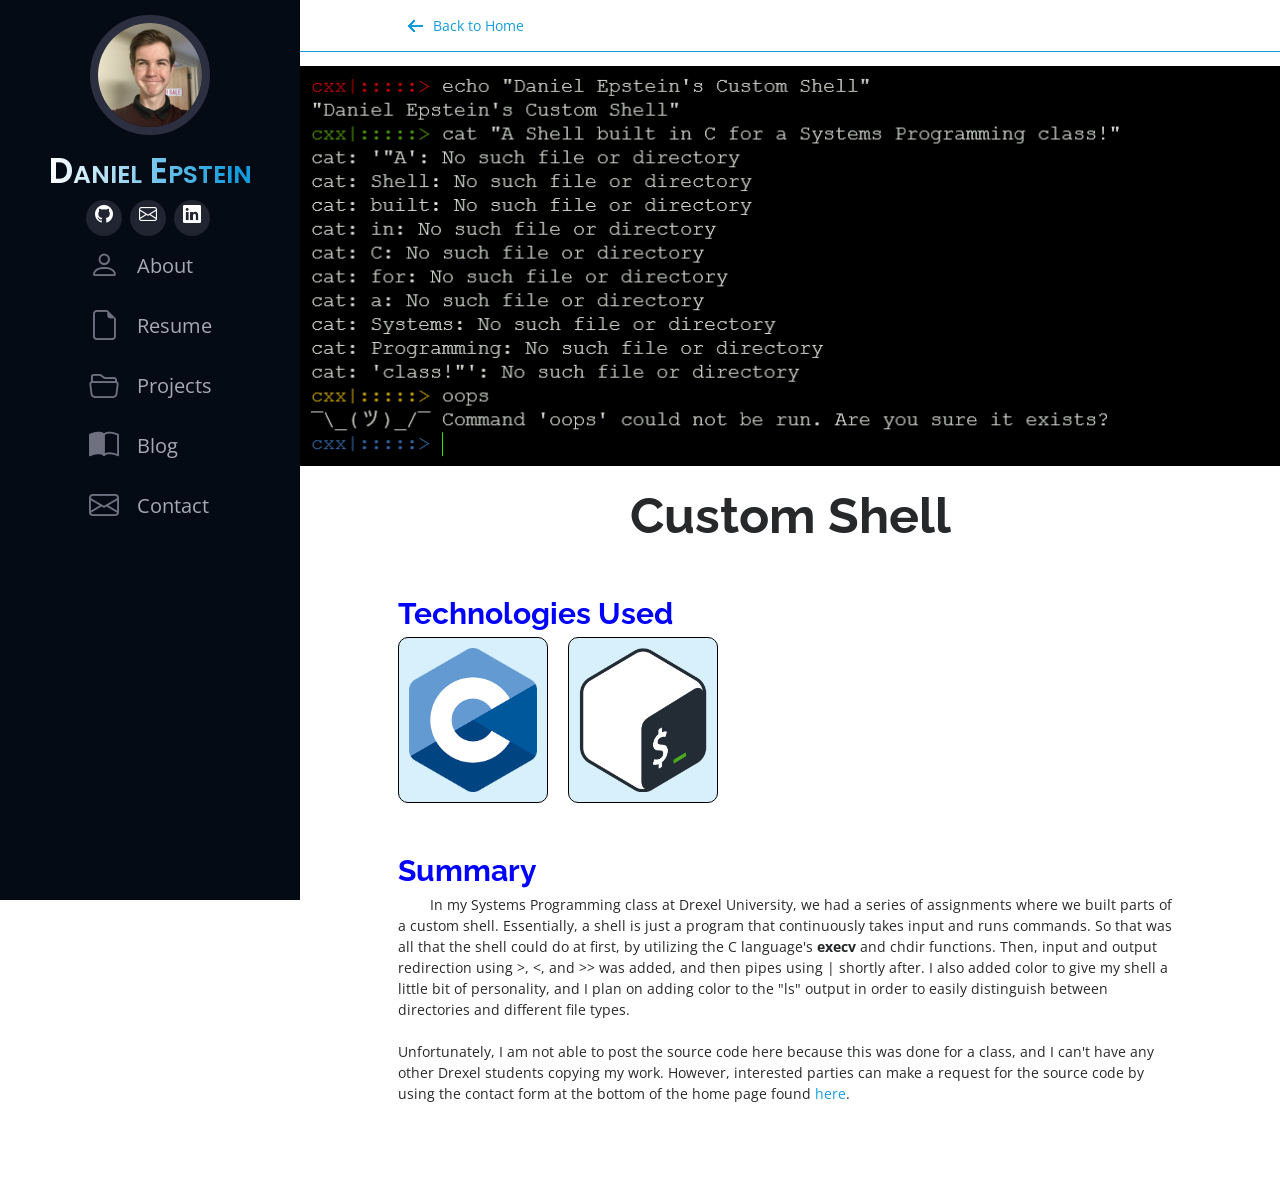
<file: projectinfo/shell.html>
<!DOCTYPE html>
<html lang="en">

<head>
  <meta charset="utf-8">
  <meta content="width=device-width, initial-scale=1.0" name="viewport">

  <link href="https://cdn.jsdelivr.net/npm/bootstrap@5.1.3/dist/css/bootstrap.min.css" rel="stylesheet">
  <script src="https://cdn.jsdelivr.net/npm/bootstrap@5.1.3/dist/js/bootstrap.bundle.min.js"></script>
  <script src="https://code.jquery.com/jquery-3.6.3.min.js" integrity="sha256-pvPw+upLPUjgMXY0G+8O0xUf+/Im1MZjXxxgOcBQBXU=" crossorigin="anonymous"></script>
  <link rel="stylesheet" href="https://www.w3schools.com/w3css/4/w3.css">
  <link rel="stylesheet" href="https://cdn.jsdelivr.net/npm/bootstrap-icons@1.3.0/font/bootstrap-icons.css">
  <meta content="A Personal Projects website created by Daniel Epstein" name="description">
  <meta content="Daniel Epstein" name="keywords">

  <!-- Google Fonts -->
  <link href="https://fonts.googleapis.com/css?family=Open+Sans:300,300i,400,400i,600,600i,700,700i|Raleway:300,300i,400,400i,500,500i,600,600i,700,700i|Poppins:300,300i,400,400i,500,500i,600,600i,700,700i" rel="stylesheet">

  <!-- Template Main CSS File -->
  <link href="../styles.css" rel="stylesheet">
  <link href="../projectinfo.css" rel="stylesheet">

  <script>
    function toggleNav(){
      var x = document.getElementById('nav-dropdown');
      var b = document.getElementById('navtoggle');
        $("#nav-dropdown").slideToggle();
        b.classList.toggle("bi-list");
        b.classList.toggle("bi-x");
    }
  </script>

  <title>Projects - Custom Shell</title>
  <link href="../img/logo.png" rel="icon">
</head>

<!-- ======= Mobile nav toggle button ======= -->
<i class="bi bi-list mobile-nav-toggle" onclick="toggleNav()" id="navtoggle"></i>

<body>

    <!-- ======= Header ======= -->
    <header id="header">
        <div class="d-flex">

        <div class="profile">
            <a href="../index.html"><img src="../img/profile.png" alt="" class="img-fluid rounded-circle"></a>
            <a href="../index.html"><img src="../img/logo_long_white.png" alt="" class="sticky-image d-flex"></a>
            <h1 class="text-light"><a href="../index.html">Daniel Epstein</a></h1>
            <div class="social-links mt-2 text-center">
                <a href="https://github.com/mdepstein0" target="_blank" rel="noopener noreferrer" class="twitter"><i class="bi bi-github"></i></a>
                <a href="mailto:mdepstein0@gmail.com" target="_blank" rel="noopener noreferrer" class="instagram"><i class="bi bi-envelope"></i></a>
                <a href="https://www.linkedin.com/in/daniel-epstein-cs" target="_blank" rel="noopener noreferrer" class="linkedin"><i class="bi bi-linkedin"></i></a>
            </div>
        </div>

        <nav id="navbar" class="nav-menu navbar">
            <ul>
            <li><a href="../index.html#about" class="nav-link scrollto"><i class="bi bi-person"></i> <span>About</span></a></li>
            <li><a href="../index.html#resume" class="nav-link scrollto"><i class="bi bi-file-earmark"></i> <span>Resume</span></a></li>
            <li><a href="../index.html#Projects" class="nav-link scrollto"><i class="bi bi-folder2-open"></i> <span>Projects</span></a></li>
            <li><a href="../index.html#blog" class="nav-link scrollto"><i class="bi bi-book-half"></i> <span>Blog</span></a></li>
            <li><a href="../index.html#contact" class="nav-link scrollto"><i class="bi bi-envelope"></i> <span>Contact</span></a></li>
            </ul>
        </nav>
        
        <aside id="nav-dropdown" class="nav-menu" style="display: none;">
            <ul>
            <li><a href="../index.html#about" class="nav-link scrollto"><i class="bi bi-person"></i> <span>About</span></a></li>
            <li><a href="../index.html#resume" class="nav-link scrollto"><i class="bi bi-file-earmark"></i> <span>Resume</span></a></li>
            <li><a href="../index.html#Projects" class="nav-link scrollto"><i class="bi bi-book"></i> <span>Projects</span></a></li>
            <li><a href="../index.html#blog" class="nav-link scrollto"><i class="bi bi-book-half"></i> <span>Blog</span></a></li>
            <li><a href="../index.html#contact" class="nav-link scrollto"><i class="bi bi-envelope"></i> <span>Contact</span></a></li>
            </ul>
        </aside>
        <!-- .nav-menu -->
        </div>
    </header><!-- End Header -->

    <section class="projectinfo">
        <img src="../img/shell_banner.png" class="featured-image" style="object-position: 0% 0%;"/>
        <h1>Custom Shell</h1>
        
        <h2>Technologies Used</h2>
        <div class="tech-used">
            <div class="tech-item">
                <img src="../img/technologies/c.png"/>
            </div>
            <div class="tech-item">
                <img src="../img/technologies/bash.png"/>
            </div>
        </div>

        <h2>Summary</h2>
        <div class="info-text">
            &emsp;&emsp; In my Systems Programming class at Drexel University, we had a series of assignments where we
            built parts of a custom shell. Essentially, a shell is just a program that continuously takes input and runs commands.
            So that was all that the shell could do at first, by utilizing the C language's <b>execv</b> and chdir functions.
            Then, input and output redirection using &gt;, &lt;, and &gt;&gt; was added, and then pipes using | shortly after.
            I also added color to give my shell a little bit of personality, and I plan on adding color to the "ls" output in order to
            easily distinguish between directories and different file types.<br/><br/>

            Unfortunately, I am not able to post the source code here because this was done for a class, and I can't have any
            other Drexel students copying my work. However, interested parties can make a request for the source code by using
            the contact form at the bottom of the home page found <a href="../index.html#contact">here</a>.<br/><br/>
            
        </div>
        <div class="blog-controls">
            <a href="../index.html#Projects"><span class="arrow"></span> Back to Home</a>
        </div>
    </article>

</body>


</html>
</file>
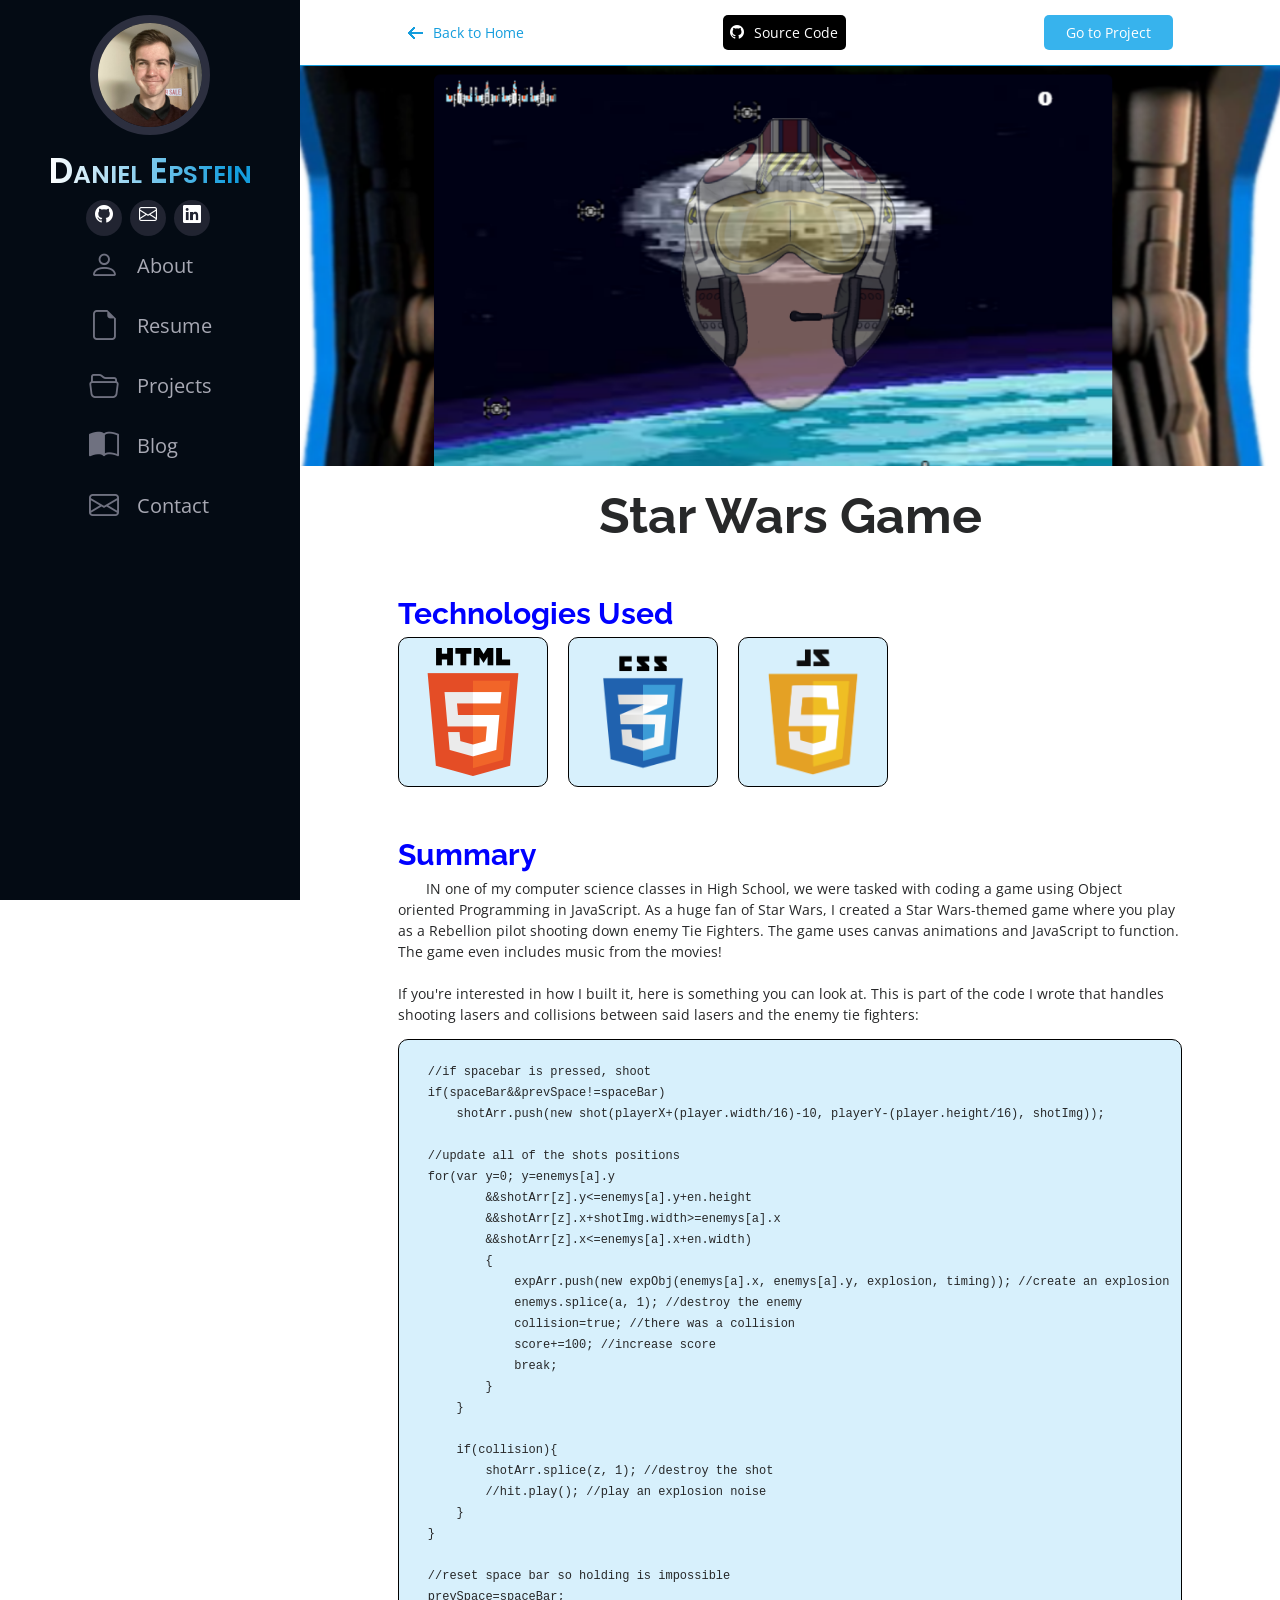
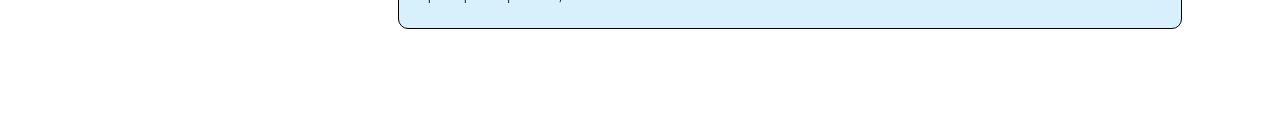
<file: projectinfo/starwarsgame.html>
<!DOCTYPE html>
<html lang="en">

<head>
  <meta charset="utf-8">
  <meta content="width=device-width, initial-scale=1.0" name="viewport">

  <link href="https://cdn.jsdelivr.net/npm/bootstrap@5.1.3/dist/css/bootstrap.min.css" rel="stylesheet">
  <script src="https://cdn.jsdelivr.net/npm/bootstrap@5.1.3/dist/js/bootstrap.bundle.min.js"></script>
  <script src="https://code.jquery.com/jquery-3.6.3.min.js" integrity="sha256-pvPw+upLPUjgMXY0G+8O0xUf+/Im1MZjXxxgOcBQBXU=" crossorigin="anonymous"></script>
  <link rel="stylesheet" href="https://www.w3schools.com/w3css/4/w3.css">
  <link rel="stylesheet" href="https://cdn.jsdelivr.net/npm/bootstrap-icons@1.3.0/font/bootstrap-icons.css">
  <meta content="A Personal Projects website created by Daniel Epstein" name="description">
  <meta content="Daniel Epstein" name="keywords">

  <!-- Google Fonts -->
  <link href="https://fonts.googleapis.com/css?family=Open+Sans:300,300i,400,400i,600,600i,700,700i|Raleway:300,300i,400,400i,500,500i,600,600i,700,700i|Poppins:300,300i,400,400i,500,500i,600,600i,700,700i" rel="stylesheet">

  <!-- Template Main CSS File -->
  <link href="../styles.css" rel="stylesheet">
  <link href="../projectinfo.css" rel="stylesheet">

  <script>
    function toggleNav(){
      var x = document.getElementById('nav-dropdown');
      var b = document.getElementById('navtoggle');
        $("#nav-dropdown").slideToggle();
        b.classList.toggle("bi-list");
        b.classList.toggle("bi-x");
    }
  </script>

  <title>Projects - Star Wars Game</title>
  <link href="../img/logo.png" rel="icon">
</head>

<!-- ======= Mobile nav toggle button ======= -->
<i class="bi bi-list mobile-nav-toggle" onclick="toggleNav()" id="navtoggle"></i>

<body>

    <!-- ======= Header ======= -->
    <header id="header">
        <div class="d-flex">

        <div class="profile">
            <a href="../index.html"><img src="../img/profile.png" alt="" class="img-fluid rounded-circle"></a>
            <a href="../index.html"><img src="../img/logo_long_white.png" alt="" class="sticky-image d-flex"></a>
            <h1 class="text-light"><a href="../index.html">Daniel Epstein</a></h1>
            <div class="social-links mt-2 text-center">
                <a href="https://github.com/mdepstein0" target="_blank" rel="noopener noreferrer" class="twitter"><i class="bi bi-github"></i></a>
                <a href="mailto:mdepstein0@gmail.com" target="_blank" rel="noopener noreferrer" class="instagram"><i class="bi bi-envelope"></i></a>
                <a href="https://www.linkedin.com/in/daniel-epstein-cs" target="_blank" rel="noopener noreferrer" class="linkedin"><i class="bi bi-linkedin"></i></a>
            </div>
        </div>

        <nav id="navbar" class="nav-menu navbar">
            <ul>
            <li><a href="../index.html#about" class="nav-link scrollto"><i class="bi bi-person"></i> <span>About</span></a></li>
            <li><a href="../index.html#resume" class="nav-link scrollto"><i class="bi bi-file-earmark"></i> <span>Resume</span></a></li>
            <li><a href="../index.html#Projects" class="nav-link scrollto"><i class="bi bi-folder2-open"></i> <span>Projects</span></a></li>
            <li><a href="../index.html#blog" class="nav-link scrollto"><i class="bi bi-book-half"></i> <span>Blog</span></a></li>
            <li><a href="../index.html#contact" class="nav-link scrollto"><i class="bi bi-envelope"></i> <span>Contact</span></a></li>
            </ul>
        </nav>
        
        <aside id="nav-dropdown" class="nav-menu" style="display: none;">
            <ul>
            <li><a href="../index.html#about" class="nav-link scrollto"><i class="bi bi-person"></i> <span>About</span></a></li>
            <li><a href="../index.html#resume" class="nav-link scrollto"><i class="bi bi-file-earmark"></i> <span>Resume</span></a></li>
            <li><a href="../index.html#Projects" class="nav-link scrollto"><i class="bi bi-book"></i> <span>Projects</span></a></li>
            <li><a href="../index.html#blog" class="nav-link scrollto"><i class="bi bi-book-half"></i> <span>Blog</span></a></li>
            <li><a href="../index.html#contact" class="nav-link scrollto"><i class="bi bi-envelope"></i> <span>Contact</span></a></li>
            </ul>
        </aside>
        <!-- .nav-menu -->
        </div>
    </header><!-- End Header -->

    <section class="projectinfo">
        <img src="../img/starwarsbanner.png" class="featured-image"/>
        <h1>Star Wars Game</h1>

        <h2>Technologies Used</h2>
        <div class="tech-used">
            <div class="tech-item">
                <img src="../img/technologies/html5.png"/>
            </div>
            <div class="tech-item">
                <img src="../img/technologies/css3.png"/>
            </div>
            <div class="tech-item">
                <img src="../img/technologies/js.png"/>
            </div>
        </div>
        
        <h2>Summary</h2>
        <div class="info-text">
            &emsp;&emsp;IN one of my computer science classes in High School, we were tasked with coding a game using Object oriented Programming in JavaScript.
            As a huge fan of Star Wars, I created a Star Wars-themed game where you play as a Rebellion pilot shooting down enemy Tie Fighters. The game uses canvas
            animations and JavaScript to function. The game even includes music from the movies!<br/><br/>


            If you're interested in how I built it, here is something you can look at. This is part of the code I wrote that handles shooting lasers and collisions
            between said lasers and the enemy tie fighters: <br/>
<pre>
    <code>
    //if spacebar is pressed, shoot
    if(spaceBar&&prevSpace!=spaceBar) 
        shotArr.push(new shot(playerX+(player.width/16)-10, playerY-(player.height/16), shotImg));
    
    //update all of the shots positions
    for(var y=0; y<shotArr.length; y++)
    {
        //call the shot object's update function
        shotArr[y].update();
        
        //if shot is off screen, delete from array 
        if(shotArr[y].y<0) shotArr.splice(y, 1);
    }
    
    //check all shots against all enemies for a collision
    for(var z=0; z<shotArr.length; z++)
    {
        var collision=false; // assume there is not a collision
        for(var a=0; a<enemys.length; a++)
        {
            //if the shot box overlaps with the enemy box there is a collision
            if(shotArr[z].y+shotImg.height>=enemys[a].y
            &&shotArr[z].y<=enemys[a].y+en.height
            &&shotArr[z].x+shotImg.width>=enemys[a].x
            &&shotArr[z].x<=enemys[a].x+en.width)
            {
                expArr.push(new expObj(enemys[a].x, enemys[a].y, explosion, timing)); //create an explosion
                enemys.splice(a, 1); //destroy the enemy
                collision=true; //there was a collision
                score+=100; //increase score
                break;
            }
        }
        
        if(collision){
            shotArr.splice(z, 1); //destroy the shot
            //hit.play(); //play an explosion noise
        }
    }

    //reset space bar so holding is impossible
    prevSpace=spaceBar;
    </code>
</pre>
        </div>
        <div class="blog-controls">
            <a href="../index.html#Projects"><span class="arrow"></span> Back to Home</a>
            <a href="https://github.com/mdepstein0/star-wars-game" target="_blank" rel="noopener noreferrer" class="github"><i class="bi bi-github"></i> Source Code </a>
            <a href="https://mdepstein0.github.io/star-wars-game/" class="button">Go to Project</a>
        </div>
    </article>

    <script>
        var blog = document.getElementById("article-text");
        var count = 1;
        for (const child of blog.children) {
            if(child.tagName == "P"){
                child.style.order = count;
                count++;
            }
        }
    </script>
</body>


</html>
</file>
<file: test_styles.css>
@font-face {
  font-family: "Windows XP";
  src: url("windows-xp-tahoma.ttf") format('truetype');
}

@font-face {
  font-family: "Handwriting";
  src: url("Danielhandwriting-Regular.otf") format('opentype');
}

body {
  width: 100vw;
  height: 100vh;
  display: flex;
  margin: 0px;
  padding: 0px;
}

body {
  padding: 0px;
  margin: 0px;
  background-image: url("img/defaultbg.jpg");
  background-repeat: no-repeat;
  background-size: cover;
  background-position: top;
  overflow: hidden;
  cursor: url(cursor.cur), default
}

h1 {
  font-size: 56px;
  margin: 10px;
}

section#start {
  background-color: black;
  font-family: monospace;
  color: white;
  font-family: "Windows XP";
  border: 5px solid #e1ddd2;
  width: calc(100vw - 10px);
  height: calc(100vh - 10px);
  margin: 0px;
  font-weight: lighter;
  letter-spacing: 0.15cm;
  margin: 0px;
}

header {
  background-color: blue;
  height: 40px;
  display: flex;
  border-bottom: 5px solid #e1ddd2;
  letter-spacing: 0cm;
  font-size: 36px;
  align-items: center;
  padding: 0px 10px;
}

header img {
  width: 30px;
  height: 30px;
  margin: 0px 10px;
}

custom-icon-grid::part(iconGrid) {
  display: flex;
  flex-wrap: wrap;
  position: relative;
  /* height: 100%; */
  max-width: 1200px;
  justify-content: start;
  align-items: start;
  gap: 0px;
  /* flex-direction: column; */
}

custom-icon-grid::part(dropSpot) {
  width: 100px;
  height: 100px;
  display: flex;
  align-items: center;
  justify-content: center;
  padding: 10px;
}

custom-icon::part(draggableLink) {
  display: flex;
  justify-content: center;
  align-items: center;
  flex-direction: column;
  flex-wrap: wrap;
  gap: 7.5px;
  font-size: 20px;
  text-shadow: 1px 1px 2px black;
  color: white;
  font-family: Arial, Helvetica, sans-serif;
  text-align: center;
  text-decoration: none;
  cursor: url(select.cur), pointer;
}

custom-icon::part(iconImg) {
  width: 40px;
}

footer {
  position: absolute;
  bottom: 0;
  display: flex;
  width: 100%;
  background: linear-gradient(to bottom, #245DDA 0%, #3f8cf3 9%, #245DDA 18%, #245DDA 92%, #333 100%) center/cover no-repeat;
  align-items: center;
  justify-content: start;
  cursor: url(cursor.cur), default;
  gap: 1px;
}

.menu {
  cursor: url(select.cur), pointer;
  height: 85%;
  width: 140px;
  text-align: center;
  justify-content: center;
  color: white;
  font-size: 36px;
  font-style: italic;
  text-shadow: 1px 1px 1px #333;
  font-family: Arial, Helvetica, sans-serif;
  padding: 5px 35px 5px 15px;
  display: flex;
  align-items: center;
  box-shadow: 0px 5px 10px #79ce71 inset;
  background: radial-gradient(circle, #5eac56 0%, #3c873c 100%) center / cover no-repeat;
  border-radius: 0px 20px 35px 0px;
  transform: skewX(-3deg);
  left: -5px;
  position: relative;
  gap: 10px;
}

.menu img {
  width: 50px;
  height: 50px;
}

#time {
  margin-left: auto;
  color: white;
  font-size: 18px;
  font-family: Arial, Helvetica, sans-serif;
  display: flex;
  height: 100%;
  width: 150px;
  padding: 5px 20px;
  align-items: center;
  justify-content: center;
}

#projects-popup {
  width: 850px;
}

#iframe-wrapper {
  width: 100%;
  height: 100%;
  overflow: hidden;
  position: relative;
}

#iframe-wrapper iframe {
  width: 150%;
  height: 150%;
  border: 0;

  transform: scale(0.666);
  transform-origin: top left;
}

.popup {
  position: absolute;
  z-index: 1;
  text-align: center;
  border: 5px solid #245DDA;
  border-radius: 20px;
  background-color: #efede0;
  height: 600px;
  overflow: hidden;
  display: none;
  width: 830px;
}

.popup-header {
  background: linear-gradient(to bottom, #245DDA 0%, #3f8cf3 9%, #245DDA 18%, #245DDA 92%, #333 100%) center/cover no-repeat;
  height: 40px;
  display: flex;
  letter-spacing: 0cm;
  font-size: 18px;
  align-items: center;
  padding: 0px 10px;
  color: white;
  font-family: monospace;
  font-family: "Windows XP";
  font-weight: lighter;
  letter-spacing: 0.01cm;
  justify-content: space-between;
}

.window-controls {
  display: flex;
  justify-content: space-between;
}

.window-controls span {
  border: 1px solid white;
  padding: 5px;
  border-radius: 5px;
  color: white;
  opacity: 0.95;
  display: inline-block;
  transform: scale(0.75);
  cursor: url(select.cur), pointer;
}

.window-controls span:last-child {
  background-color: red;
}

.first-letter {
  text-decoration: underline;
}

.popup-body {
  display: flex;
  flex-wrap: wrap;
}

.popup form {
  display: flex;
  flex-direction: column;
  justify-content: center;
  align-items: center;
  gap: 20px;
  flex-wrap: wrap;
  width: 100%;
  height: calc(100% - 40px);
  color: black;
}

.popup form .form-group {
  width: 100%;
  display: flex;
  justify-content: start;
  gap: 5px;
}

.form-group label {
  text-align: end;
  width: 25%;
}

.form-group input,
.form-group textarea {
  width: 60%;
}

.form-group textarea {
  height: 100px;
}

#contact-popup .popup {
  height: 360px;
  width: 500px;
}

#contact-popup-header {
  width: unset;
}

form button {
  border-radius: 3px;
  padding: 3px 25px;
  border: 1px solid blue;
  font-family: 'Windows XP';
  font-size: medium;
  font-weight: 500;
}

.bar {
  background: linear-gradient(to bottom, #f1eee5 0%, #f9f8f0 9%, #f1eee5 18%, #f1eee5 92%, #d5d4bf 100%) center/cover no-repeat;
}

#menuBar {
  display: flex;
  justify-content: start;
  gap: 20px;
  padding: 10px 15px;
  font-family: 'Windows XP';
  font-size: larger;
  width: 90%;
  border-radius: 1px;
  border-right: 2px solid #d5d4bf;
  height: 20px;
  align-items: center;
}

#menuBar2 {
  display: flex;
  justify-content: start;
  gap: 20px;
  padding: 10px 15px;
  font-family: 'Windows XP';
  font-size: larger;
  width: 100%;
  border-radius: 1px;
  border-right: 2px solid #d5d4bf;
  height: 20px;
  align-items: center;
}

#menuBarLogo {
  background: linear-gradient(to bottom, white 0%, #f9f8f0 9%, white 18%, white 92%, #d5d4bf 100%) center/cover no-repeat;
  position: absolute;
  width: 6%;
  top: 0px;
  right: 0px;
  height: 40px;
  display: flex;
  justify-content: center;
  align-items: center;
}

#menuBarLogo img {
  width: 28px;
  height: 28px;
}

.popup-body {
  position: relative;
}

#navBar {
  height: 40px;
  padding: 10px;
  display: flex;
  gap: 7px;
  align-items: center;
  width: 28%;
}

#navBar img,
#search img,
#idek img {
  width: 30px;
  height: 30px;
}

#navBar select {
  background-color: transparent;
  border: none;
  -webkit-box-sizing: border-box;
  -moz-box-sizing: border-box;
  box-sizing: border-box;
  -webkit-appearance: none;
  -moz-appearance: none;
  font-size: 25px;
  font-family: 'Windows XP';
  background-image:
    linear-gradient(45deg, transparent 50%, gray 50%),
    linear-gradient(135deg, gray 50%, transparent 50%);
  background-position:
    calc(100% - 20px) calc(1em + 2px),
    calc(100% - 15px) calc(1em + 2px),
    calc(100% - 2.5em) 0.5em;
  background-size:
    5px 5px,
    5px 5px,
    1px 1.5em;
  background-repeat: no-repeat;
  line-height: 40px;
  padding: 10px 35px 10px 0px;
  cursor: url(cursor.cur), default;
}

#search {
  width: 12%;
  display: flex;
  border-left: 2px solid #d5d4bf;
  padding: 10px;
  align-items: center;
  justify-content: center;
  font-family: 'Windows XP';
  font-size: 25px;
  gap: 10px;
}

#folders {
  width: 12%;
  display: flex;
  padding: 10px;
  align-items: center;
  justify-content: center;
  font-family: 'Windows XP';
  font-size: 25px;
  gap: 10px;
  border: 1px solid black;
  border-radius: 5px;
  background: linear-gradient(to bottom, white 0%, #f9f8f0 9%, white 18%, white 92%, #d5d4bf 100%) center/cover no-repeat;
}

#idek {
  width: calc(38% - 1px);
  display: flex;
  padding: 10px;
  align-items: center;
}

#address {
  display: flex;
  width: 100%;
  font-family: 'Windows XP';
  font-size: larger;
  align-items: center;
}

#address span {
  padding: 10px;
  display: inline-block;
}

#address #address_input_container {
  height: 100%;
  width: 80%;
  position: relative;
}

#address #address_input_container input {
  width: 100%;
  height: 80%;
  padding-left: 35px;
  font-family: 'Windows XP';
  font-size: large;
}

#address #address_input_container::before {
  content: '';
  display: block;
  position: absolute;
  top: calc(50% - 13px);
  left: 5px;
  width: 25px;
  height: 25px;
  background-image: url("icons/ICON/64.ico");
  background-size: contain;
}

#folders-select {
  width: 30%;
  height: 360px;
}

#folders-list-container {
  background-color: white;
  height: calc(100% - 20px);
  border-right: 5px solid #f1eee5;
  padding-top: 20px;
}

ul {
  list-style: none;
  text-align: start;
  font-family: 'Windows XP';
  font-size: large;
  margin-top: 2px;
  padding-left: 25px;
}

ul:first-child {
  padding-left: 5px;
  margin: 0px;
}

li {
  display: inline-flex;
  align-items: center;
  gap: 5px;
  margin: 0px 20px 3px 0px;
  padding: 2px 5px;
}

li img {
  width: 15px;
  height: 15px;
}

li.no-subfolder::before {
  display: none;
}

li.selected {
  color: white;
  background-color: #245DDA;
  text-decoration: underline;
}

li::before {
  content: '';
  display: inline-block;
  height: 10px;
  width: 10px;
  background-size: contain;
  background-image: url("img/list-plus.png");
  margin-right: 3px;
}

li:has(+ul)::before {
  background-image: url("img/list-minus.png");
}
#folders-content table {
  background: linear-gradient(
    to right,
    #f1f3f5 0%,
    #f1f3f5 40%,
    transparent 40%,
    transparent 100%
  );
}

#folders-content tr {
  display: flex;
}
#folders-content tbody tr{
  cursor: url(select.cur), pointer
}
#folders-content tbody tr:hover{
  background: #245DDA;
  color: white;
}
#folders-content table img{
   width: 15px;
  height: 15px;
}
#folders-content table td {
  padding: 3px;
  text-align: start;
  font-family: 'Windows XP';
  font-size: large;
  width: 20%;
  display: flex;
  gap: 5px;
  align-items: center;
  height: 20px;
}
#folders-content table tr td:first-child {
  width: calc(40% + 6px); 
}
#folders-content table tr td:nth-child(2) {
  justify-content: end;
}

.fs-header {
  /* display: flex; */
  font-family: 'Windows XP';
  font-size: larger;
  align-items: center;
  padding: 10px;
  height: 20px;
  border-right: 2px solid #d5d4bf;
  width: calc(20% - 22px);
  font-weight: normal;
}

#folders-content {
  display: flex;
  flex: auto;
  background-color: white;
  height: 400px;
  width: 70%;
  flex-wrap: wrap;
}

.file-column {
  width: calc(20% - 2px);
  height: calc(100% - 40px);
  padding-right: 2px;
}

.file-item {
  width: 100%;
  padding: 3px;
  height: 20px;
  display: flex;
  gap: 5px;
  align-items: center;
  font-family: 'Windows XP';
  font-size: large;
}

.file-item img {
  width: 15px;
  height: 15px;
}

#column-size {
  width: calc(20% - 10px);
  padding-right: 10px;
}

#column-size .file-item {
  justify-content: end;
}

#notepad-popup {
  height: 600px;
  width: 720px;
}

#file-text {
  background-color: white;
  overflow: auto;
  height: 520px;
  border-top: 1px solid blue;
  text-align: start;
  font-family: monospace;
  padding: 0px 10px;
  font-size: 16px;
}

*.unselectable {
  -moz-user-select: -moz-none;
  -khtml-user-select: none;
  -webkit-user-select: none;

  /*
     Introduced in IE 10.
     See http://ie.microsoft.com/testdrive/HTML5/msUserSelect/
   */
  -ms-user-select: none;
  user-select: none;
}

#tools {
  border-radius: 1px;
  border-right: 2px solid #d5d4bf;
  border-bottom: 2px solid #d5d4bf;
  height: 410px;
  width: 10%;
}

#comics-window {
  height: 410px;
  width: calc(90% - 2px);
  background-color: white;
  display: flex;
  justify-content: center;
}

#comics-window img {
  max-width: 100%;
  object-fit: cover;
  max-height: 100%;
  object-position: center;
  border-left: 1px solid black;
  border-right: 1px solid black;
}

#comic-instructions {
  font-family: 'Windows XP';
  font-size: larger;
  padding: 10px 0px 0px 10px;
}

#sticky-popup .popup {
  width: 300px;
  height: 300px;
  border-radius: 10px;
  border: 1px solid black;
  color: black;
  background: linear-gradient(to bottom, #fff 20%, #f1df73 100%) center/cover no-repeat;
}

#sticky-popup .bar {
  padding: 5px 15px;
}

#sticky-popup .message {
  font-family: "Handwriting";
  padding: 10px;
  text-align: left;
}

#sticky-popup .popup .popup-header {
  height: 30px;
  background: #f4de60;
  color: black;
  font-weight: 600;
}

#sticky-popup .window-controls span:not(:last-child) {
  background-color: #e5a63c;
}

.prev-comic:hover,
.next-comic:hover {
  transform: scale(1.1);
}

#colors {
  height: 50px;
  border-bottom: 2px solid #d5d4bf;
  display: grid;
  width: 100%;
  padding: 10px;
  padding-right: 55%;
  grid-template-columns: repeat(15, 1fr);
  grid-gap: 2px;
  justify-content: center;
  /* horizontal centering */
  align-content: center;
  /* vertical centering */
}

.cbox {
  border-left: 1px solid #a5a594;
  border-top: 1px solid #a5a594;
  border-right: 1px solid #FBFBFB;
  border-bottom: 1px solid #FBFBFB;
}

.preset-box {
  width: 44px;
  height: 44px;
  background:
    repeating-conic-gradient(#e7e7d6 0 25%, #fff 0 50%) 50% / 5px 5px;

  grid-row: 1 / 3;
  grid-column: 1;
}

.preset-box.cbox {
  border-left: 1px solid black;
  border-top: 1px solid black;
  position: relative;
}

.color-box {
  width: 20px;
  height: 20px;
}

.color-box:hover {
  transform: scale(1.05)
}

.bar a {
  cursor: url(select.cur), pointer;
}

.preset-box .color-box {
  position: absolute;
}

#preset1 {
  top: 7px;
  left: 7px;
  z-index: 1;
}

#preset2 {
  bottom: 7px;
  right: 7px;
}

.tool-select {
  display: flex;
  flex-wrap: wrap;
  column-gap: 5px;
  padding: 10px;
  row-gap: 1px;
  justify-content: center;
}

.tool-select img {
  width: calc(50% - 5px);
  aspect-ratio: 1;
  border: 1px solid transparent;
}

.tool-select img:hover {
  background-color: white;
  border-radius: 5px;
  cursor: url(select.cur), pointer;
  border: 1px solid black;
}

.empty-rect {
  margin-top: 30px;
  width: 100%;
  height: 120px;
}

.footer-link {
  display: flex;
  gap: 8px;
  font-family: 'Windows XP';
  color: white;
  align-items: center;
  font-size: larger;
  padding: 0px 5px;
  background: #397ff3;
  height: 44px;
  border-radius: 5px;
  border-left: 1px solid #3f8cf3;
  border-top: 1px solid #3f8cf3;
  min-width: 170px;
  cursor: url(select.cur), pointer;
}

.footer-link img {
  height: 30px;
}

#aboutme-popup-inner {
  background-color: white;
}

#aboutme-popup-inner>img {
  width: 100%;
}

.myspace {
  display: flex;
  gap: 8px;
  font-family: sans-serif;
  padding: 5px 30px;
  text-align: start;
}

.myspace-left {
  width: calc(40% - 4px);
}

.myspace-right {
  width: calc(60% - 4px);
}

.myspace .profile {
  display: flex;
  gap: 8px;
}

.myspace .profile>img {
  width: 170px;
  aspect-ratio: 1;
}

.myspace .profile div {
  font-size: 14px;
  margin-bottom: 1px;
}

.myspace h3 {
  border: 1px solid black;
  padding: 20px;
  text-align: center;
  margin-bottom: 5px;
}

.myspace h4 {
  color: #e97424;
  background-color: #ffcd9c;
  padding-left: 5px;
  margin-bottom: 5px;
}

.myspace b {
  color: #e97424;
  padding-left: 4px;
  margin-bottom: 1px;
}

.myspace p {
  padding-left: 4px;
  font-size: 14px;
  margin-bottom: 1px;
  margin-top: 1px;
}

.myspace-contact {
  margin-top: 10px;
  border: 2px solid #669acc;
}

.myspace-contact>div {
  display: flex;
  flex-wrap: wrap;
  justify-content: space-between;
  padding: 15px 20px;
  font-family: 'Windows XP';
  font-size: 18px;
  color: blue;
  gap: 10px;
}

.myspace-contact>div span {
  cursor: url(select.cur), pointer;
}

.myspace-contact>div a {
  text-decoration: none;
  cursor: url(select.cur), pointer;
  color: blue;
}

.myspace-contact h5 {
  color: white;
  background-color: #669acc;
  margin: 0px;
  padding: 1px 5px;
  font-size: 16px;
}

#column-name .file-item {
  cursor: url(select.cur), pointer;
}

#folders-select li {
  cursor: url(select.cur), pointer;
}
#work-experience-popup-inner {
  width: 780px;
}
#media-player-bg{
  background-image: url("img/media_player.webp");
  background-size: cover;
  background-position: center;
  background-repeat: no-repeat; 
  height: calc(100% - 40px);
  width: 100%;
  display: flex;
}
#work-options {
  display: flex;
  width: 70px;
  margin-left: 10px;
  padding: 70px 0px 122px;
  flex-wrap: wrap;
}
#work-options img {
  width: 100%;
  aspect-ratio: inherit;
  border-bottom: 4px solid; /* Set thickness */
  border-image-source: linear-gradient(to right, #d0ddff, rgba(255,255,255,0));
  border-image-slice: 1;
  /* Ensure other sides are hidden */
  border-top: 0;
  border-left: 0;
  border-right: 0;
  padding: 10px 0px;
  cursor: url(select.cur), pointer;
}
#work-options img:hover {
  border-image-source: linear-gradient(to right, #d1966f, rgba(255,255,255,0));
  transform: scale(1.05)
}

div#media{
  width: calc(100% - 100px);
  height: 500px;
  color: white;
  font-family: "Handwriting";
  padding-top: 70px;
  font-size: 40px;
}
</file>
<file: styles.css>
/*--------------------------------------------------------------
# General
--------------------------------------------------------------*/
body {
  font-family: "Open Sans", sans-serif;
  color: #272829;
  font-size: 20px;
}
a {
  color: #149ddd;
  text-decoration: none;
}
a:hover {
  color: #37b3ed;
  text-decoration: none;
}
h1, h2, h3, h4, h5, h6 {
  font-family: "Raleway", sans-serif;
}
#main {
  margin-left: 300px;
}
@media (max-width: 1599px){
  body{
    font-size: 15px;
  }
}
@media(max-width: 1279px){
  .container{
    width: 90% !important;
    margin: auto !important;
    max-width: none !important;
  }
}


/*--------------------------------------------------------------
# Header
--------------------------------------------------------------*/
#header {
  position: fixed;
  top: 0;
  left: 0;
  bottom: 0;
  width: 300px;
  transition: all ease-in-out 0.5s;
  z-index: 9997;
  transition: all 0.5s;
  padding: 0 30px;
  background: #040b14;
  overflow-y: auto;
}
#header > div{
  flex-direction: column;
}
#header .profile img {
  margin: 15px auto;
  display: block;
  width: 120px;
  border: 8px solid #2c2f3f;
  transition: 300ms;
}
#header .profile img:hover {
  border: 8px solid #2196F3;
  transition: 300ms;
}
#header .profile img.sticky-image{
  display: none!important;
}
#header .profile h1 {
  font-size: 40px;
  margin: 0px 0px 30px;
  padding: 0;
  font-weight: 600;
  text-align: center;
  font-family: "Poppins", sans-serif;
}
#header .profile h1 a,
#header .profile h1 a:hover {
  background-image: linear-gradient(to right, white, #149ddd 90%);
  color: transparent;
  background-clip: text;
  -webkit-background-clip: text;
  font-variant: small-caps;
  font-size: 35px;
}
#header .profile .social-links a {
  font-size: 25px;
  display: inline-flex;
  background: #212431;
  color: #fff;
  border-radius: 50%;
  text-align: center;
  width: 50px;
  height: 50px;
  transition: 0.3s;
  justify-content: center;
  align-items: center;
}
#header .profile .social-links a:hover {
  background: #149ddd;
  color: #fff;
  text-decoration: none;
}
aside{
  position: fixed;
  background: #040b14;
  padding-top: 0px !important;
  top: 60px;
  right: 20px;
}
.bi::before {
  line-height: inherit;
}
@media (max-width: 1599px){
  #header{
    padding: 0px 15px;
  }
  #header .profile h1 {
    font-size: 24px;
    margin: 0px;
  }
  #header .profile .social-links a {
    font-size: 18px;
    display: inline-block;
    line-height: 1;
    padding: 5px 0px 8px 0px;
    margin-right: 4px;
    width: 36px;
    height: 36px;
  }
}
@media (max-width: 1279px) {
  #header {
    width: 100%;
    bottom: auto;
    padding: 10px 20px;
    border-bottom: 2px solid #149ddd;
  }
  #header > div{
    flex-direction: row;
    justify-content: space-between;
  }
  #header .profile{
    display: flex; 
    align-items: center;
  }
  #header .profile img{
    display: none;
    border: none;
    width: 40px;
    margin: 0px 10px 0px 0px;
  }
  #header .profile img:hover{
    border: none;
  }
  #header .profile .social-links{
    display: none;
  }
  #header nav{
    display: flex;
    flex-direction: row;
    flex-grow: 1;
    padding: 0px;
    justify-content: end;
  }
  #header nav ul{
    display: flex;
    flex-direction: row;
  }
  #header .nav-menu a{
    padding: 30px 15px;
  }
  #header nav ul li a i{
    display: none;
  }
  #main {
    margin-left: 0;
    padding-top: 30px;
  }
}
@media (max-width: 959px) {
  #header nav{
    display: none;
  }
  #header .profile img.sticky-image{
    display: flex !important;
  }
}

@media (max-width: 639px) {
  #header .profile h1 a{
    font-size: 30px;
  }
}


/*--------------------------------------------------------------
# Navigation Menu
--------------------------------------------------------------*/
/* Desktop Navigation */
header > div{
  height: 100%;
}
.navbar{
  justify-content: center;
}
#navbar{
  flex-grow: 1;
}
.nav-menu {
  padding: 10px 0 0 0;
}
.nav-menu * {
  margin: 0;
  padding: 0;
  list-style: none;
}
.nav-menu>ul{
  height: 100%;
  display: flex;
  flex-direction: column;
  gap: 40px;
  padding-top:10px;
}
.nav-menu>ul>li {
  position: relative;
  white-space: nowrap;
}
.nav-menu a,
.nav-menu a:focus {
  display: flex;
  align-items: center;
  color: #a8a9b4;
  transition: 0.3s;
  font-size: 20px;
  gap: 10px;
  max-height: 20px;
}
.nav-menu a i,
.nav-menu a:focus i {
  font-size: 30px;
  padding-right: 8px;
  color: #6f7180;
}
.nav-menu a:hover,
.nav-menu .active,
.nav-menu .active:focus,
.nav-menu li:hover>a {
  text-decoration: none;
  color: #fff;
}
.nav-menu a:hover i,
.nav-menu .active i,
.nav-menu .active:focus i,
.nav-menu li:hover>a i {
  color: #149ddd;
}

/* Mobile Navigation */
.mobile-nav-toggle {
  position: fixed;
  right: 20px;
  top: 10px;
  z-index: 9998;
  border: 0;
  font-size: 24px;
  transition: all 0.4s;
  outline: none !important;
  color: #fff;
  width: 40px;
  height: 40px;
  align-items: center;
  justify-content: center;
  line-height: 0;
  border-radius: 50px;
  cursor: pointer;
  display: none;
}
.mobile-nav-active {
  overflow: hidden;
}
.mobile-nav-active #header {
  left: 0;
}
@media(max-width: 959px){
  .mobile-nav-toggle{
    display: inline-flex;
  }
  .nav-menu>ul{
    gap: 0px;
  }
}


/*--------------------------------------------------------------
# Hero Section
--------------------------------------------------------------*/
#hero {
  width: 100%;
  height: 100vh;
  background: url("img/indexbg.jpg") top center;
  background-size: cover;
}
#hero:before {
  content: "";
  background: rgba(5, 13, 24, 0.3);
  position: absolute;
  bottom: 0;
  top: 0;
  left: 0;
  right: 0;
  z-index: 1;
}
#hero .hero-container {
  position: relative;
  z-index: 2;
  min-width: 300px;
}
#hero h1 {
  margin: 0 0 35px 0;
  font-size: 104px;
  font-weight: 700;
  line-height: 76px;
  color: #fff;
}
#hero p {
  color: #fff;
  margin-bottom: 50px;
  font-size: 26px;
  font-family: "Poppins", sans-serif;
}
#hero p span {
  color: #fff;
  padding-bottom: 4px;
  letter-spacing: 1px;
  border-bottom: 3px solid #149ddd;
}
@media(max-width: 1599px){
  #hero h1{
      margin: 0 0 10px 0;
      font-size: 64px;
      line-height: 56px;
  }
}
@media (max-width: 959px) {
  #hero h1 {
    font-size: 28px;
    line-height: 36px;
  }
  #hero h2 {
    font-size: 18px;
    line-height: 24px;
    margin-bottom: 30px;
  }
  .hero-container{
    max-width: 700px;
  }
}
@media (max-width: 639px) {
  section#hero{
    margin-top: 30px;
  }
  .hero-container{
    max-width: 400px;
  }
  #hero .hero-container{
    padding: 0px 10px;
  }
  #hero:before{
    bottom: -30px;
  }
}


/*--------------------------------------------------------------
# Sections General
--------------------------------------------------------------*/
section {
  padding: 60px 40px 60px 40px;
  overflow: hidden;
}
.section-bg {
  background: #f5f8fd;
}
.section-title {
  padding-bottom: 30px;
}
.section-title h2 {
  font-size: 42px;
  font-weight: bold;
  margin-bottom: 20px;
  padding-bottom: 20px;
  position: relative;
  color: #173b6c;
}
.section-title h2::after {
  content: "";
  position: absolute;
  display: block;
  width: 50px;
  height: 3px;
  background: #149ddd;
  bottom: 0;
  left: 0;
}
.section-title p {
  margin-bottom: 0;
}
@media(max-width: 1599px){
  section{
    padding: 60px 0px 60px 20px;
  }
  .section-title h2{
    font-size: 32px;
  }
}
@media(max-width: 1279px){
  section{
    padding: 40px 0px 40px 0px;
    scroll-margin: 70px !important;
    scroll-padding: 670px !important;
  }
}

section.about .about-row{
  display: flex;
  gap: 10px;
  width: 100%;
}
section.about .about-text{
  padding: 10px;
  border-radius: 10px;
  min-width: 70%;
  display: flex;
  flex-wrap: wrap;
  align-items: center;
}

.funimgs{
  display: flex;  
  min-width: 30%;
  flex-wrap: wrap;
  gap: 5px;
}
.funimgs .img-holder{
  background-color: #fdfdfd;
  align-self: stretch;
  flex-grow: 1;
  display: flex;
  justify-content: center;
  align-items: center;
  padding: 10px 5px;
  border-radius: 10px;
}
.funimgs .img-holder img{
  mix-blend-mode: multiply;
  -o-object-fit: contain;
  object-fit: contain;
  max-width: 100px;
}


@media (max-width: 959px) {
  section.about .about-row{
    display: block;
  }
  section.about .about-text{
    background-color: transparent !important;
  }
}
@media(max-width: 639px){
  section.about .about-row{
    display: flex;
    gap: 0px;
    justify-content: center;
    align-items: center;
    flex-direction: column;
    flex-wrap: wrap;
  }
  section.about .about-text{
    padding: 0px;
    border-radius: 10px;
  }
  section.about img{
    width: 100%;
    height: auto;
    clear: both;
    margin: 2px;
  }
}


/*--------------------------------------------------------------
# Skills
--------------------------------------------------------------*/
.skills .skills-content{
  padding: 0px 10px;
  gap: 40px;
}
.skills .skills-content > div{
  width: calc(50% - 20px);
  padding: 0px;
}
.skills .progress {
  height: 80px;
  display: block;
  background: none;
  border-radius: 0;
}
.skills .progress .skill {
  padding: 0;
  font-size: 20px;
  margin: 0 0 6px 0;
  text-transform: uppercase;
  display: block;
  font-weight: 600;
  font-family: "Poppins", sans-serif;
  color: #050d18;
}
.skills .progress .skill .val {
  float: right;
  font-style: normal;
}
.skills .progress-bar-wrap {
  background: #dce8f8;
  height: 10px;
}
.skills .progress-bar {
  width: 1px;
  height: 10px;
  transition: 0.9s;
  background-color: #149ddd;
}
@media(max-width: 1599px){
  .skills .skills-content{
    padding: 0px 10px;
    gap: 20px;
  }
  .skills .skills-content > div{
    width: calc(45% - 10px);
    padding: 0px;
  }
  .skills .progress{
    height: 60px;
  }
  .skills .progress .skill{
    font-size: 12px;
  }
}
@media(max-width: 959px){
  .skills .skills-content{
    padding: 0px 10px;
    gap: 0px;
  }
  .skills .skills-content > div{
    width: calc(100%);
    padding: 0px;
  }
}


/*--------------------------------------------------------------
# Resume
--------------------------------------------------------------*/
.resume .resume-container > div{
  width: 50%;
}
.resume a, .resume a:hover{
    color: #272829;
    text-decoration: none;
}
.resume .resume-title {
  font-size: 26px;
  font-weight: 700;
  margin-top: 20px;
  margin-bottom: 20px;
  color: #050d18;
}
.resume .resume-item {
  padding: 0 0 0 20px;
  margin-top: -2px;
  border-left: 2px solid #1f5297;
  position: relative;
  transition: 0.3s;
}
.resume .resume-item h4 {
  line-height: 18px;
  font-size: 18px;
  font-weight: 600;
  text-transform: uppercase;
  font-family: "Poppins", sans-serif;
  color: #050d18;
  margin-bottom: 10px;
}
.resume .resume-item h5 {
  font-size: 16px;
  background: #e4edf9;
  padding: 5px 15px;
  display: inline-block;
  font-weight: 600;
  margin-bottom: 10px;
}
.resume .resume-item:not(.experience) ul {
    list-style: none;
    margin-left: 0px;
    padding-left: 0px;
}
.resume .resume-item.experience ul {
  padding-left: 20px;
}
.resume .resume-item ul li {
  padding-bottom: 10px;
}
.resume .resume-item:last-child {
  padding-bottom: 0;
}
.resume .resume-item::before {
  content: "";
  position: absolute;
  width: 16px;
  height: 16px;
  border-radius: 50px;
  left: -9px;
  top: 0;
  background: #fff;
  border: 2px solid #1f5297;
}
@media(max-width: 959px){
  .resume .resume-container > div{
    width: 100%;
  }
}


/*--------------------------------------------------------------
# Projects
--------------------------------------------------------------*/
.Projects{
  display: flex;
  flex-wrap: wrap;
  gap: 10px;
}
.Projects .Projects-item{
  width: calc(50% - 5px);
  display: flex;
  margin-bottom: 20px;
  color: black;
  text-decoration: none;
}
.Projects .Projects-item:hover{
  color: black;
  text-decoration: none;
}
.Projects .Projects-item .Projects-item-content{
  padding: 0px 10px;
  position: relative;
  transition: 400ms;
}
.Projects-item-content .arrow{
  display: inline-block;
  width: 16px;
  height: 16px;
  background-image: url("img/arrow.png");
  -webkit-transform: scaleX(-1);
  transform: scaleX(-1);
}
.Projects-item-content .read-more{
  position: absolute;
  right: 15px;
  bottom: 5px;
  display: flex;
  align-items: center;
  gap: 5px;
  opacity: 0;
  visibility: hidden;
  transition: 400ms;
  color: #149ddd;
}
.Projects .Projects-item:hover .Projects-item-content{ 
  background-color: #ffffff;
}
.Projects .Projects-item:hover .Projects-item-content .read-more{ 
  opacity: 1;
  visibility: visible;
}
.Projects-item h3{
  position: relative;
}
.Projects-item > img{
  width: 40%;
  height: auto;
  aspect-ratio: 1;
  object-fit: cover;
}
.Projects-item .tech-img{
  width: 30px;
  aspect-ratio: 1;
  margin-bottom: 15px;
  object-fit: contain;
}
.Projects-item .tech-img.ti-long{
  width: 40px;
}
.Projects-item h3::after {
  content: "";
  position: absolute;
  display: block;
  width: 50px;
  height: 3px;
  background: #149ddd;
  bottom: -5px;
  left: 0;
}
@media(max-width: 959px){
  .Projects{
    justify-content: center;
  }
  .Projects .Projects-item{
    width: calc(100% - 10px);
  }
  .Projects-item > img{
    width: 25%;
  }
}
@media(max-width: 639px) {
  .Projects-item > img{
    width: 100%;
    height: 200px;
    object-fit: cover;
    aspect-ratio: unset;
  }
  .Projects .Projects-item{
    flex-wrap: wrap;
  }
  .Projects .Projects-item .Projects-item-content{ 
    background-color: #ffffff;
  }
}

/*--------------------------------------------------------------
# Contact
--------------------------------------------------------------*/
.contact {
  padding-bottom: 0px;
}
.contact .contact-form{
  width: 100%;
}
.contact .info {
  padding: 30px;
  background: #fff;
  width: 100%;
  box-shadow: 0 0 24px 0 rgba(0, 0, 0, 0.12);
}
.contact .info i {
  font-size: 20px;
  color: #149ddd;
  float: left;
  width: 44px;
  height: 44px;
  background: #dff3fc;
  display: flex;
  justify-content: center;
  align-items: center;
  border-radius: 50px;
  transition: all 0.3s ease-in-out;
}
.contact .info h4 {
  padding: 0 0 0 60px;
  font-size: 22px;
  font-weight: 600;
  margin-bottom: 5px;
  color: #050d18;
}
.contact .info p {
  padding: 0 0 10px 60px;
  margin-bottom: 20px;
  font-size: 17px;
  color: #173b6c;
}
.contact .info .email p {
  padding-top: 5px;
}
.contact .info .social-links {
  padding-left: 60px;
}
.contact .info .social-links a {
  font-size: 18px;
  display: inline-block;
  background: #333;
  color: #fff;
  line-height: 1;
  padding: 8px 0;
  border-radius: 50%;
  text-align: center;
  width: 36px;
  height: 36px;
  transition: 0.3s;
  margin-right: 10px;
}
.contact .info .social-links a:hover {
  background: #149ddd;
  color: #fff;
}
.contact .info .email:hover i,
.contact .info .address:hover i,
.contact .info .phone:hover i {
  background: #149ddd;
  color: #fff;
}
.contact .php-email-form {
  width: 100%;
  padding: 30px;
  background: #fff;
  box-shadow: 0 0 24px 0 rgba(0, 0, 0, 0.12);
}
.contact .php-email-form .form-group {
  padding-bottom: 8px;
}
.contact .php-email-form .validate {
  display: none;
  color: red;
  margin: 0 0 15px 0;
  font-weight: 400;
  font-size: 13px;
}
.contact .php-email-form .error-message {
  display: none;
  color: #fff;
  background: #ed3c0d;
  text-align: left;
  padding: 15px;
  font-weight: 600;
}
.contact .php-email-form .error-message br+br {
  margin-top: 25px;
}
.contact .php-email-form .sent-message {
  display: none;
  color: #fff;
  background: #18d26e;
  text-align: center;
  padding: 15px;
  font-weight: 600;
}
.contact .php-email-form .loading {
  display: none;
  background: #fff;
  text-align: center;
  padding: 15px;
}
.contact .php-email-form .loading:before {
  content: "";
  display: inline-block;
  border-radius: 50%;
  width: 24px;
  height: 24px;
  margin: 0 10px -6px 0;
  border: 3px solid #18d26e;
  border-top-color: #eee;
  -webkit-animation: animate-loading 1s linear infinite;
  animation: animate-loading 1s linear infinite;
}
.contact .php-email-form .form-group {
  margin-bottom: 15px;
}
.contact .php-email-form label {
  padding-bottom: 8px;
}
.contact .php-email-form input,
.contact .php-email-form textarea {
  border-radius: 0;
  box-shadow: none;
  font-size: 14px;
}
.contact .php-email-form input {
  height: 44px;
}
.contact .php-email-form textarea {
  padding: 10px 15px;
}
.contact .php-email-form button[type=submit] {
  background: #149ddd;
  border: 0;
  padding: 10px 24px;
  color: #fff;
  transition: 0.4s;
  border-radius: 4px;
}
.contact .php-email-form button[type=submit]:hover {
  background: #37b3ed;
}
@-webkit-keyframes animate-loading {
  0% {
    transform: rotate(0deg);
  }

  100% {
    transform: rotate(360deg);
  }
}
@keyframes animate-loading {
  0% {
    transform: rotate(0deg);
  }

  100% {
    transform: rotate(360deg);
  }
}

@media(max-width: 1599px){
  .contact .info p {
    font-size: 14px;
  }
}
@media(max-width: 959px){
  .contact .contact-info{
    width: 100%;
  }
  .contact .contact-form{
    width: 100%;
  }

  #header .profile h1 {
    display: none;
  }
}



/*--------------------------------------------------------------
# Blog
--------------------------------------------------------------*/
#blog a{
  max-width: max-content;
  color: #040b14;
  width: 33%;
  margin-bottom: 20px;
  padding-right: 10px;
}
.blog-article:hover{
  transform: scale(1.01);
}
.blog-article .featured-image{
  overflow: hidden;
  border: 1px solid #149ddd;
  border-radius: 5px;
}
.blog-article img{
  max-width: 100%;
  object-fit: cover;
  transition: 400ms;
  aspect-ratio: 3/2;
}
.blog-article h3{
  margin-bottom: 5px;
}
.blog-article span{
  font-style: italic;
  opacity: .8;
  text-transform: uppercase;
  display: inline-block;
  margin-bottom: 10px;
  font-size: 12px;
}
@media(max-width: 639px){
  #blog a{
    width: 100%;
  }
}

.du-text:hover{
  background: linear-gradient(to right, #07294D , #FFC600);
  -webkit-text-fill-color: transparent;
  -webkit-background-clip: text;
}
.company-name{
  font-weight: bold;
}

#header .profile img.sticky-image {
  width: 160px;
  height: 40px;
}
footer{
  display: flex;
  justify-content: center;
  padding: 20px;
}
footer img{
  opacity: 0.5;
  width: 240px;
}

ul.splide__list .splide__slide{
  width: calc(33.3% - 20px) !important;
  margin-left: 5px;
  margin-right: 5px;
}

@media(max-width: 959px){
  ul.splide__list .splide__slide{
    width: calc(100% - 20px) !important;
    margin-left: 5px;
    margin-right: 5px;
  }
}
</file>
<file: projectinfo.css>
section.projectinfo{
    margin-left: 300px;
    font-family: "Open Sans", sans-serif;
    color: #272829;
    font-size: 14px;
    padding: 66px 0% 70px;
}
section.projectinfo h1{
    font-weight: bold;
    width: 100%;
    text-align: center;
    font-size: 50px;
    margin-top: 20px;
}
section.projectinfo .featured-image{
    width: 100%;
    height: 400px;
    object-fit: cover;
    object-position: 50% 50%;
}

section.projectinfo div.info-text{
    width: 80%;
    margin-left: 10%;
}
section.projectinfo div.info-text ul{
    width: 45%;
}


pre{
    display: block;
    font-family: monospace;
    white-space: pre;
    margin: 1em 0px;
    background-color: rgba(55, 179, 237, .2);
    border: 1px solid black;
    border-radius: 10px;
}
pre code{
    font-size: 12px;
}


section.projectinfo .blog-controls{
    position: fixed;
    top: 0px;
    left: 300px;
    display: flex;
    width: calc(100% - 300px);
    padding: 15px 8.333%;
    background-color: white;
    border-bottom: 1px solid #149ddd;
    justify-content: space-between;
}
section.projectinfo .arrow{
    display: inline-block;
    width: 16px;
    height: 16px;
    background-image: url("img/arrow.png");
}
section.projectinfo .blog-controls a{
    display: flex;
    justify-content: space-between;
    gap: 10px;
    align-items: center;
}
section.projectinfo .blog-controls a.github{
    background-color: black;
    color: white;
    padding: 0px 7.5px;
    border-radius: 5px;
}
section.projectinfo .blog-controls a.github:hover{
    border: 1px solid #149ddd;
    color: #149ddd;
    background-color: white;
}
section.projectinfo .blog-controls a:first-child:hover{
    margin-left: -5px;
}
section.projectinfo .blog-controls a.button{
    padding: 7px 22px;
    background-color: #37b3ed;
    color: white;
    border-radius: 5px;
    transition: 300ms;
}
section.projectinfo .blog-controls a.button:hover{
    border: 1px solid#37b3ed;
    color: #37b3ed;
    background-color: white;
}

section.projectinfo img.blog-right{
    width: 30%;
    margin: 0px 50px 10px;
    float: right;
    border-radius: 10px;
}
section.projectinfo img.blog-left{
    width: 50%;
    margin: 0px 50px 10px;
    float: left;
    border-radius: 10px;
}
section.projectinfo img.blog-right-center{
    width: 50%;
    margin: 0px 50px 10px;
    float: right;
    border-radius: 10px;
}
section.projectinfo img.blog-left-center{
    width: 50%;
    margin: 0px 50px 10px;
    float: left;
    border-radius: 10px;
}

section.projectinfo h2{
    color: blue;
    font-weight: bold;
    margin: 50px 10% 5px;
}
section.projectinfo .tech-used{
    width: 100%;
    display: flex;
    gap: 20px;
    padding: 0px 10%;
} 
section.projectinfo .tech-used .tech-item{
    flex: 1;
    background-color: rgba(55, 179, 237, .2);
    border: 1px solid black;
    padding: 10px;
    border-radius: 10px; 
    display: flex;
    max-width: 150px;
} 
section.projectinfo .tech-used .tech-item img{
    width: 100%;
    object-fit: cover;
    object-position: center;
} 
.center-img{
    display: block;
    width: 400px;
    height: 250px;
    margin: 0px auto;
    border-radius: 10px;
}
.tall-img{
    width: 150px;
    height: 200px;
    margin: 0px auto;
    border-radius: 5px;
}

@media(max-width: 1279px){
    section.projectinfo{
        margin-left: 0px;
    }
    section.projectinfo .blog-controls{
        top: auto;
        bottom: 0px;
        left: 0px;
        width: 100%;
        border-top: 1px solid #149ddd;
        border-bottom: none;
    }
}


@media(max-width: 639px){
    section.projectinfo .blog-controls a{
        font-size: 12px;
    }
    #article-text{
        display: flex;
        flex-direction: column;
        flex-wrap: wrap;
    }
    section.projectinfo img.blog-right{
        width: calc(100% - 31.25vw);
        margin: 5px 15.625vw 20px;
        padding: 0px;
        clear: both;
        order: var(--o);
        height: 46.875vw;
        object-fit: cover;
        object-position: 90% 27%;
    }
    section.projectinfo img.blog-left{
        width: calc(100% - 20vw);
        margin: 5px 10vw 20px;
        padding: 0px;
        clear: both;
        order: var(--o);
        height: 50vw;
        object-fit: cover;
        object-position: 90% 27%;
    }
    section.projectinfo img.blog-right-center{
        object-position: 4% 50%; 
        width:100%; 
        margin: 10px 0px;
        clear: both;
        order: var(--o);
        padding: 0px;
        object-fit: cover;
    }
    section.projectinfo img.blog-left-center{
        object-position: 4% 50%; 
        width:100%; 
        margin: 10px 0px;
        clear: both;
        order: var(--o);
        padding: 0px;
        object-fit: cover;
    }
    section.projectinfo .tech-used{
        flex-wrap: wrap;
    } 
    section.projectinfo .tech-used .tech-item{
        min-width: 30%;
    } 
    .center-img{
        width: 80vw;
        height: auto;
        aspect-ratio: 1.5;
    }
    .tall-img{
        width: 30vw;
        aspect-ratio: 3/2;
    }
}
</file>
